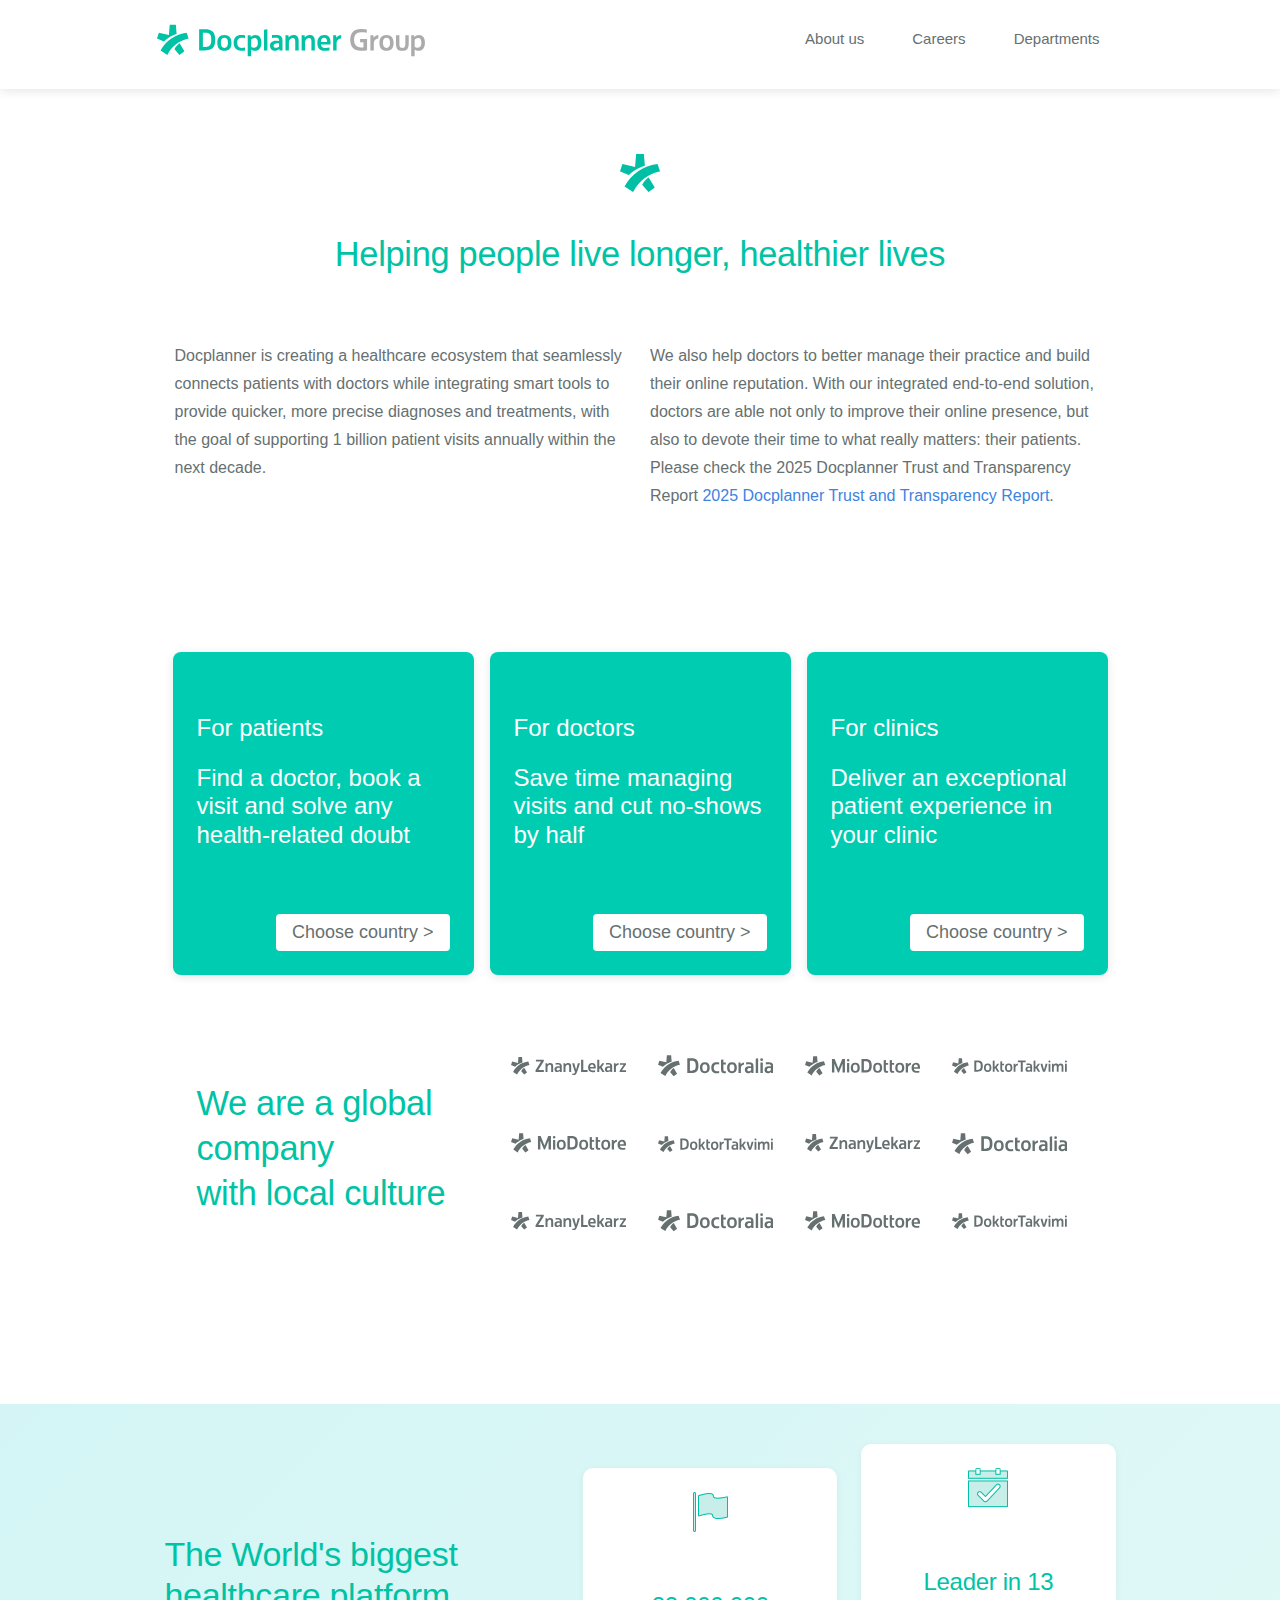
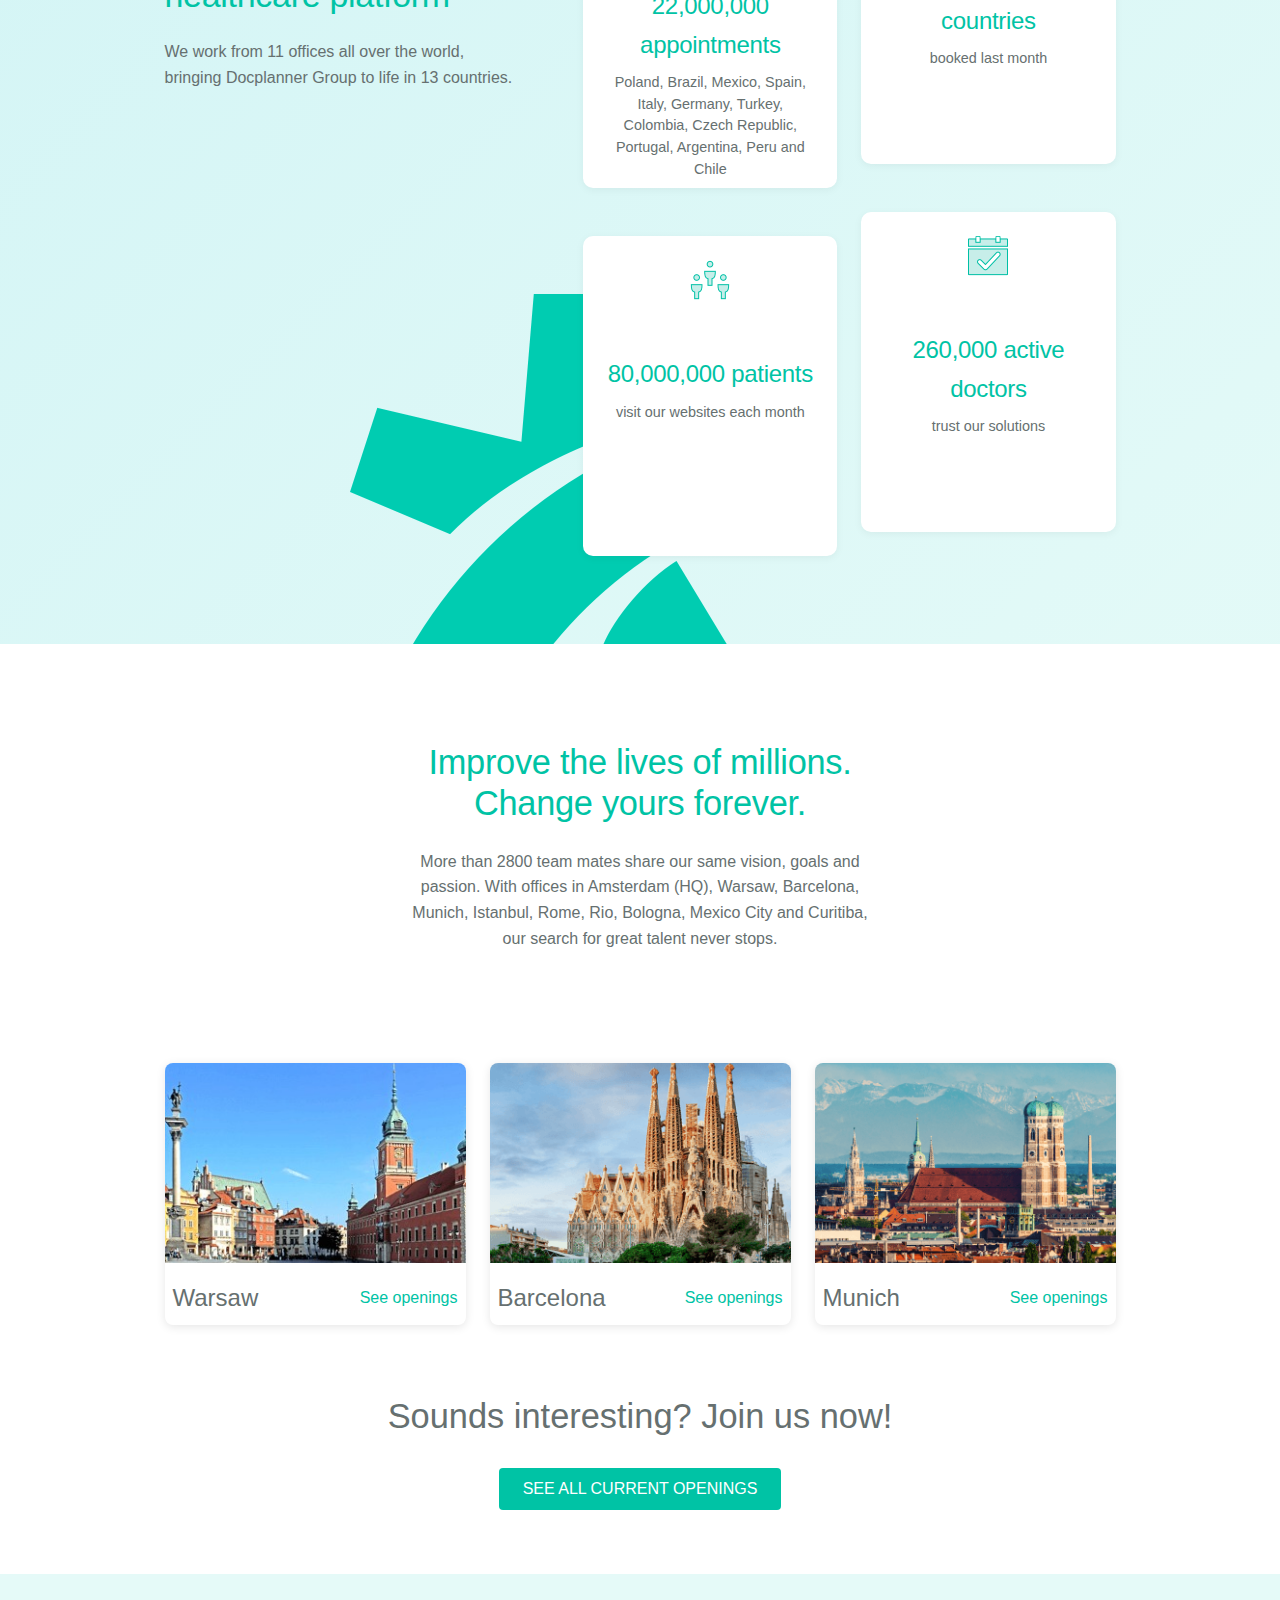
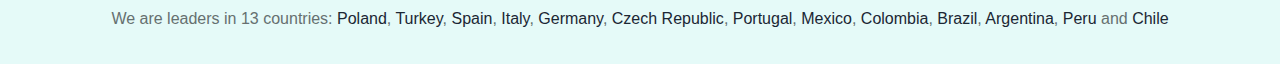
<file: index.html>
<!DOCTYPE html>
<html lang="en">

<head>
  <meta charset="UTF-8" />
  <meta name="viewport" content="width=device-width, initial-scale=1.0" />
  <title>Docplanner Group</title>
  <link rel="stylesheet" href="./styles.css" />
  <link rel="stylesheet" href="https://cdnjs.cloudflare.com/ajax/libs/font-awesome/6.6.0/css/all.min.css"
    integrity="sha512-Kc323vGBEqzTmouAECnVceyQqyqdsSiqLQISBL29aUW4U/M7pSPA/gEUZQqv1cwx4OnYxTxve5UMg5GT6L4JJg=="
    crossorigin="anonymous" referrerpolicy="no-referrer" />
</head>

<body>
  <nav class="main-nav">
    <div class="nav-container">
      <div class="logo">
        <img src="./Assets/logo.svg" alt="Docplanner Group Logo" class="doc-logo" />
      </div>
      <ul class="nav-links">
        <li><a href="./index.html">About us</a></li>
        <li><a href="./careers.html">Careers</a></li>
        <li><a href="./departments.html">Departments</a></li>
      </ul>
    </div>
  </nav>
  <main>
    <section class="hero-section">
      <div>
        <div class="logo-container">
          <img src="./Assets/sygnet.png" alt="Docplanner Group Logo" />
        </div>
        <h1>Helping people live longer, healthier lives</h1>
      </div>
      <div class="hero-text">
        <p>
          Docplanner is creating a healthcare ecosystem that seamlessly
          connects patients with doctors while integrating smart tools to
          provide quicker, more precise diagnoses and treatments, with the
          goal of supporting 1 billion patient visits annually within the
          next decade.
        </p>
        <p>
          We also help doctors to better manage their practice and build
          their online reputation. With our integrated end-to-end solution,
          doctors are able not only to improve their online presence, but
          also to devote their time to what really matters: their patients.
          Please check the 2025 Docplanner Trust and Transparency Report
          <a href="https://www.trust.docplanner.com/">2025 Docplanner Trust and Transparency Report</a>.
        </p>
      </div>
    </section>
    <section class="services-section">
      <div class="cards-container">
        <!-- card 1 -->
        <div class="card-1">
          <i class="fa-solid fa-users"></i>
          <span>For patients</span>
          <p>
            Find a doctor, book a visit and solve any health-related doubt
          </p>
          <div class="button-container">
            <button>Choose country ></button>
          </div>
        </div>
        <!-- card 2 -->
        <div class="card-2">
          <i class="fa-solid fa-user-doctor"></i>
          <span>For doctors</span>
          <p>
            Save time managing visits and cut no-shows by half
          </p>
          <div class="button-container">
            <button>Choose country ></button>
          </div>
        </div>
        <!-- card 3 -->
        <div class="card-3">
          <i class="fa-solid fa-hospital"></i>
          <span>For clinics</span>
          <p>
            Deliver an exceptional patient experience in your clinic
          </p>
          <div class="button-container">
            <button>Choose country ></button>
          </div>
        </div>
        <div class="services-brands">
          <h1>We are a global<br>company <br>with local culture</h1>
          <ul class="brands__logos">
            <li>
              <a href="https://www.znanylekarz.pl" target="_blank">
                <svg xmlns="http://www.w3.org/2000/svg" width="200" height="32" viewBox="0 0 200 32">
                  <path
                    d="M189.018 10.678h10.762v2.132L192.736 23H200v2.89h-11.387v-2.103l7.02-10.22h-6.615v-2.89zm-10.347 0h3.012l.244 2.448h.032c.767-1.12 2.638-2.557 4.817-2.677v3.197c-3.174.62-4.63 2.725-4.63 4.634v7.61h-3.47V10.68h-.004zM165 10.38c1.51-.123 3.145-.16 4.725-.16 3.72 0 5.94 1.44 5.94 5.504v10.163h-3.12l-.156-1.52h-.042c-1.07 1.152-2.625 1.826-4.615 1.826-2.635 0-4.73-1.708-4.73-5.09 0-3.148 2.624-6.078 9.19-4.684v-.917c0-1.814-1.062-2.32-3.156-2.32-1.286 0-2.376.087-4.035.23L165 10.38zm7.193 8.445c-2.782-.71-5.564.16-5.564 2.31 0 1.43.94 2.267 2.353 2.203 1.113-.05 2.338-.54 3.207-1.31v-3.2l.003-.003zm-18.93 1.572v5.49h-3.47V4.992l3.47-.402V16.73c1.92-1.63 3.745-3.763 5.035-6.052h3.683c-1.288 2.508-2.83 4.672-4.718 6.522l5.13 8.69h-3.9l-3.81-6.46c-.473.376-.976.69-1.416.97h-.002zm-19.452-2.07v-.063c0-4.68 2.275-8.047 6.984-8.047 4.367 0 6.394 2.524 6.394 7.83 0 .56-.04 1.332-.1 1.902h-9.64c.247 2.142 1.497 3.422 4.06 3.422 1.622 0 3.146-.15 4.56-.335v2.906c-1.59.25-2.935.398-4.65.398-4.99 0-7.61-2.495-7.61-8.016l.003.003zm3.585-.96h6.27c0-2.38-.624-4.26-2.963-4.26-2.43 0-3.24 2.006-3.303 4.26h-.005zM121.7 4.59h3.793v17.853h7.46v3.444H121.7V4.59zm-15.44 6.088h3.67c.596 2.884 2.164 8.5 3.01 11.322h.063c.815-2.854 2.384-8.47 3.01-11.323h3.64c-1.13 4.324-3.877 12.7-4.955 15.21s-2.63 6.76-8.344 5.994v-2.73c2.646.15 4.05-.843 4.92-2.81-1.344-3.18-3.916-11.34-5.014-15.667v.005zm-15.137 0h3.02s.14 1.51.202 2.052h.04c.837-1.31 2.594-2.51 4.718-2.51 3.588 0 5.37 1.91 5.37 5.786v9.883h-3.47v-9.165c0-2.473-.953-3.442-2.824-3.31-1.7.12-3.59 2.056-3.59 4.478v8h-3.47V10.678h.003zm-13.67-.296c1.508-.124 3.143-.162 4.722-.162 3.72 0 5.94 1.438 5.94 5.502v10.165h-3.12l-.155-1.52h-.04c-1.07 1.152-2.625 1.826-4.615 1.826-2.636 0-4.73-1.708-4.73-5.09 0-3.148 2.623-6.078 9.19-4.684v-.917c0-1.814-1.063-2.32-3.157-2.32-1.286 0-2.376.087-4.035.23v-3.03zm7.192 8.444c-2.782-.71-5.565.16-5.565 2.31 0 1.426.947 2.264 2.36 2.2 1.11-.05 2.336-.543 3.205-1.312v-3.2.002zM59.86 10.678h3.02s.14 1.51.203 2.052h.04c.838-1.31 2.594-2.51 4.718-2.51 3.59 0 5.37 1.91 5.37 5.786v9.883h-3.47v-9.165c0-2.473-.95-3.442-2.82-3.31-1.694.12-3.585 2.056-3.585 4.478v8h-3.47V10.678h-.005zM43.156 4.592h13.682v2.875L47.39 22.44h9.606v3.444h-14.4v-2.94l9.47-14.913h-8.91V4.59v.004zm-25.44 20.025c.77-1.886 2.934-4.523 5.14-5.885l4.887 8.084-5.005 3.632-5.02-5.835-.002.004zM10.5 30.443l-6.89-4.43C8.828 16.263 18.574 9.32 30.03 8.027l1.918 5.91c-9.44 1.86-17.32 8.092-21.446 16.505H10.5zm1.503-20.065l.87-10.35h6.19l.786 9.36c-3.556 1.218-5.64 2.19-8.037 3.662a25.43 25.43 0 0 0-4.81 3.804L0 13.894l1.91-5.892 10.093 2.376z">
                  </path>
                </svg>
              </a>
            </li>
            <li>
              <a href="https://www.doctoralia.es" target="_blank">
                <svg xmlns="http://www.w3.org/2000/svg" width="167" height="32" viewBox="0 0 167 32">
                  <path
                    d="M156.37 10.663c1.5-.125 3.13-.162 4.702-.162 3.705 0 5.914 1.434 5.914 5.48v10.125h-3.106l-.153-1.516h-.04c-1.066 1.145-2.614 1.815-4.597 1.815-2.625 0-4.712-1.7-4.712-5.07 0-3.133 2.614-6.05 9.154-4.662v-.913c0-1.806-1.06-2.31-3.146-2.31-1.28 0-2.365.086-4.018.228v-3.02l.002.005zm7.162 8.41c-2.77-.706-5.542.16-5.542 2.3 0 1.42.943 2.258 2.348 2.193 1.107-.05 2.328-.54 3.194-1.307v-3.19.002zm-11.568-8.117v15.15h-3.456v-15.13l3.456-.02zm-1.713-2.138a1.962 1.962 0 0 1-.088-3.923h.09a1.96 1.96 0 0 1 0 3.923zm-5.064-3.923v21.21h-3.457V5.295l3.456-.4zm-17.374 5.768c1.5-.125 3.13-.162 4.703-.162 3.705 0 5.916 1.434 5.916 5.48v10.125h-3.107l-.154-1.516h-.04c-1.067 1.145-2.614 1.815-4.597 1.815-2.625 0-4.71-1.7-4.71-5.07 0-3.133 2.612-6.05 9.15-4.662v-.913c0-1.806-1.06-2.31-3.144-2.31-1.28 0-2.368.086-4.02.228v-3.02.005zm7.163 8.41c-2.77-.706-5.54.16-5.54 2.3 0 1.42.94 2.258 2.35 2.193 1.106-.05 2.325-.54 3.19-1.307v-3.19.002zM116.7 10.955h2.99l.247 2.44h.03c.767-1.118 2.63-2.55 4.8-2.668v3.18c-3.16.62-4.61 2.715-4.61 4.618v7.58H116.7v-15.15zm-16.607 7.65v-.155c0-5.06 2.33-7.95 7.146-7.95 4.782 0 7.112 2.89 7.112 7.95v.157c0 5.062-2.33 7.95-7.113 7.95-4.817.002-7.147-2.887-7.147-7.95zm7.136-5.23c-2.446 0-3.575 1.66-3.575 5.13 0 3.47 1.13 5.1 3.574 5.1 2.446 0 3.544-1.626 3.544-5.1 0-3.472-1.098-5.13-3.545-5.13zM91.354 6.812l3.455-.4v4.546h3.54v2.804h-3.54v6.965c0 2.645.813 2.96 2.18 2.96.46-.01.916-.07 1.36-.187v2.852c-.614.133-1.44.21-1.982.21-3.954 0-5.013-1.93-5.013-5.417V6.81zm-10.54 11.72c.012 3.31 1.446 5.075 4.3 5.075 1.205 0 2.432-.15 3.544-.3v2.8a21.807 21.807 0 0 1-3.983.38c-4.257 0-7.46-2.345-7.472-7.956.013-5.61 3.215-7.954 7.472-7.954 1.554 0 3.068.195 3.98.38v2.798c-1.11-.15-2.337-.3-3.544-.3-2.853 0-4.287 1.766-4.297 5.075zm-20.064.077v-.156c0-5.06 2.33-7.95 7.147-7.95 4.783 0 7.113 2.89 7.113 7.95v.157c0 5.062-2.33 7.95-7.114 7.95-4.815.002-7.145-2.887-7.145-7.95zm7.14-5.23c-2.448 0-3.577 1.66-3.577 5.13 0 3.47 1.13 5.098 3.576 5.098 2.445 0 3.543-1.625 3.543-5.098s-1.098-5.13-3.544-5.13zM42.42 26.105V4.895h5.327c7.423 0 10.878 2.23 10.878 10.605 0 8.376-3.455 10.605-10.878 10.605H42.42zM54.657 15.5c0-4.77-.968-7.176-6.083-7.176h-2.37v14.35h2.37c5.115.002 6.083-2.406 6.083-7.174zm-37.012 9.34c.765-1.88 2.92-4.506 5.118-5.86l4.866 8.048-4.987 3.623-5-5.81h.002zm-7.188 5.8l-6.86-4.41c5.194-9.71 14.9-16.624 26.307-17.913l1.91 5.887c-9.402 1.853-17.25 8.06-21.357 16.437zm1.497-19.98L12.82.35h6.164l.783 9.322c-3.536 1.213-5.616 2.18-7.998 3.646a25.34 25.34 0 0 0-4.79 3.79L0 14.16l1.902-5.87 10.052 2.37z">
                  </path>
                </svg>
              </a>
            </li>
            <li>
              <a href="https://www.miodottore.it" target="_blank">
                <svg xmlns="http://www.w3.org/2000/svg" width="182" height="32" viewBox="0 0 182 32">
                  <path
                    d="M168.354 18.587v-.062c0-4.675 2.275-8.04 6.98-8.04 4.364 0 6.39 2.523 6.39 7.82 0 .562-.04 1.337-.1 1.907h-9.632c.248 2.14 1.496 3.42 4.057 3.42 1.62 0 3.14-.152 4.55-.336V26.2c-1.586.248-2.93.396-4.645.396-4.988 0-7.605-2.493-7.605-8.01h.004zm3.584-.96h6.265c0-2.377-.623-4.255-2.96-4.255-2.43 0-3.24 2.003-3.305 4.255zm-12.702-6.687h3.003l.24 2.446h.03c.77-1.12 2.638-2.555 4.816-2.675v3.192c-3.17.62-4.627 2.723-4.627 4.63v7.606h-3.47V10.94h.006zm-16.66 7.678v-.156c0-5.08 2.337-7.98 7.168-7.98 4.8 0 7.136 2.9 7.136 7.98v.156c0 5.08-2.337 7.978-7.136 7.978-4.83 0-7.168-2.898-7.168-7.978zm7.16-5.246c-2.455 0-3.588 1.666-3.588 5.145 0 3.48 1.133 5.115 3.588 5.115 2.453 0 3.556-1.63 3.556-5.115 0-3.485-1.103-5.145-3.556-5.145zm-15.9-6.59l3.467-.402v4.56h3.553v2.813h-3.553v6.99c0 2.65.816 2.967 2.188 2.967.462-.01.92-.073 1.366-.19v2.86c-.616.134-1.447.213-1.99.213-3.967 0-5.03-1.937-5.03-5.435V6.782zm-9.5 0l3.467-.402v4.56h3.553v2.813h-3.553v6.99c0 2.65.816 2.967 2.188 2.967.462-.01.92-.073 1.366-.19v2.86c-.616.134-1.447.213-1.99.213-3.967 0-5.03-1.937-5.03-5.435V6.782zm-16.72 11.836v-.156c0-5.08 2.337-7.98 7.168-7.98 4.8 0 7.136 2.9 7.136 7.98v.156c0 5.08-2.337 7.978-7.136 7.978-4.83 0-7.168-2.898-7.168-7.978zm7.16-5.246c-2.456 0-3.59 1.666-3.59 5.145 0 3.48 1.134 5.115 3.59 5.115s3.557-1.63 3.557-5.115c0-3.485-1.1-5.145-3.557-5.145zM89.225 26.14V4.86h5.343c7.442 0 10.91 2.236 10.91 10.64s-3.468 10.64-10.915 10.64H89.22h.005zM101.5 15.5c0-4.784-.97-7.2-6.104-7.2h-2.38v14.4h2.38c5.133 0 6.104-2.416 6.104-7.2zm-29.226 3.118v-.156c0-5.08 2.337-7.98 7.167-7.98 4.8 0 7.137 2.9 7.137 7.98v.156c0 5.08-2.337 7.978-7.137 7.978-4.83 0-7.167-2.898-7.167-7.978zm7.16-5.246c-2.455 0-3.588 1.666-3.588 5.145 0 3.48 1.133 5.115 3.588 5.115s3.557-1.63 3.557-5.115c0-3.485-1.1-5.145-3.557-5.145zm-9.554-2.432v15.2h-3.467V10.962l3.467-.022zm-1.718-2.144a1.968 1.968 0 1 1 0-3.936 1.968 1.968 0 0 1 0 3.936zm-8.88-3.91V4.86h3.796v21.28h-3.795V12.19l-.005.02-5.624 13.93h-1.672L46.36 12.21l-.005-.02v13.95H42.56V4.86h3.795v.026l.005-.026h.48l5.98 14.793L58.8 4.86h.48l.004.026zM17.704 24.87c.768-1.885 2.93-4.52 5.135-5.88l4.88 8.077-5 3.633-5.02-5.83h.004zm-7.212 5.82L3.61 26.264c5.212-9.74 14.95-16.678 26.395-17.97L31.92 14.2c-9.434 1.856-17.307 8.084-21.43 16.49h.002zm1.504-20.048L12.864.3h6.183l.785 9.354c-3.548 1.215-5.634 2.188-8.024 3.657a25.373 25.373 0 0 0-4.806 3.807L0 14.155l1.91-5.89 10.084 2.376h.002z">
                  </path>
                </svg>
              </a>
            </li>
            <li>
              <a href="https://www.doktortakvimi.com" target="_blank">
                <svg xmlns="http://www.w3.org/2000/svg" width="220" height="32" viewBox="0 0 220 32">
                  <path
                    d="M219.238 10.94v15.2h-3.467V10.962l3.468-.022zm-1.718-2.144a1.97 1.97 0 0 1 0-3.936 1.968 1.968 0 0 1 0 3.936zm-14.49 4.16c1.008-1.355 2.735-2.473 4.83-2.473 3.456 0 4.907 1.97 4.907 5.78v9.876H209.3v-9.16c0-2.473-.718-3.42-2.517-3.31-1.75.11-3.203 1.874-3.203 4.475v7.994h-3.467v-9.16c0-2.473-.71-3.444-2.518-3.31-1.75.132-3.203 2.055-3.203 4.475v7.994h-3.468v-15.2h3.02s.14 1.51.2 2.05h.04c.837-1.31 2.313-2.507 4.487-2.507 2.255 0 3.656.836 4.36 2.473zm-15.107-2.016v15.2h-3.467V10.962l3.467-.022zm-1.718-2.144a1.97 1.97 0 1 1 0-3.938 1.97 1.97 0 0 1 0 3.938zm-17.14 2.144h3.667c.597 2.883 2.164 8.492 3.01 11.313h.063c.815-2.853 2.383-8.462 3.01-11.313h3.636c-1.13 4.324-3.46 11.99-4.725 15.2h-4.03c-1.263-3.183-3.532-10.875-4.63-15.2zm-9.788 9.715v5.484h-3.467V5.26l3.467-.4V16.99c1.918-1.63 3.742-3.762 5.033-6.05h3.68c-1.29 2.507-2.83 4.67-4.72 6.52l5.128 8.68h-3.9l-3.807-6.455c-.47.376-.974.69-1.413.97zm-16.975-10.01c1.507-.124 3.14-.16 4.72-.16 3.717 0 5.936 1.437 5.936 5.497V26.14h-3.118l-.155-1.52h-.04c-1.07 1.15-2.624 1.824-4.612 1.824-2.635 0-4.727-1.707-4.727-5.088 0-3.144 2.62-6.07 9.184-4.68v-.914c0-1.812-1.063-2.318-3.156-2.318-1.285 0-2.374.088-4.032.23v-3.03zm7.186 8.438c-2.78-.707-5.56.162-5.56 2.31 0 1.427.945 2.263 2.355 2.2 1.112-.05 2.335-.542 3.204-1.31v-3.2zM125.778 4.86h14.907V8.3h-5.558v17.84h-3.79V8.3h-5.557V4.86zm-8.08 6.08h3.003l.248 2.446h.03c.768-1.12 2.638-2.555 4.815-2.675v3.192c-3.172.62-4.628 2.723-4.628 4.63v7.606h-3.467V10.94zm-16.662 7.678v-.156c0-5.08 2.337-7.98 7.168-7.98 4.8 0 7.138 2.9 7.138 7.98v.156c0 5.08-2.338 7.978-7.138 7.978-4.83 0-7.168-2.898-7.168-7.978zm7.16-5.246c-2.455 0-3.59 1.666-3.59 5.145 0 3.48 1.135 5.115 3.59 5.115 2.454 0 3.557-1.63 3.557-5.115 0-3.485-1.103-5.145-3.558-5.145zm-15.928-6.59l3.468-.402v4.56h3.552v2.813h-3.552v6.99c0 2.65.814 2.967 2.187 2.967.46-.008.92-.07 1.365-.187v2.86c-.655.132-1.32.204-1.99.212-3.967 0-5.03-1.938-5.03-5.436V6.78zM81.295 20.655v5.484h-3.468V5.26l3.468-.4V16.99c1.918-1.63 3.742-3.762 5.032-6.05h3.68c-1.29 2.507-2.83 4.67-4.718 6.52l5.125 8.68h-3.9l-3.806-6.455c-.473.376-.976.69-1.416.97zm-20.34-2.037v-.156c0-5.08 2.336-7.98 7.167-7.98 4.8 0 7.137 2.9 7.137 7.98v.156c0 5.08-2.34 7.978-7.14 7.978-4.83 0-7.167-2.897-7.167-7.978h.002zm7.16-5.246c-2.456 0-3.59 1.666-3.59 5.145 0 3.48 1.134 5.115 3.59 5.115 2.454 0 3.556-1.63 3.556-5.115 0-3.485-1.1-5.145-3.555-5.145zM42.56 26.14V4.86h5.345c7.45 0 10.915 2.236 10.915 10.64s-3.466 10.64-10.915 10.64H42.56zM54.84 15.5c0-4.784-.972-7.2-6.105-7.2h-2.38v14.4h2.38c5.133 0 6.104-2.416 6.105-7.2zm-37.137 9.37c.768-1.885 2.93-4.52 5.135-5.88l4.882 8.077-5 3.633-5.017-5.83zm-7.212 5.82l-6.88-4.427c5.21-9.74 14.95-16.678 26.394-17.97L31.92 14.2c-9.434 1.857-17.307 8.084-21.43 16.49zm1.505-20.048L12.865.3h6.182l.785 9.354c-3.548 1.215-5.634 2.188-8.024 3.657a25.433 25.433 0 0 0-4.806 3.803L0 14.155l1.91-5.89 10.085 2.377z">
                  </path>
                </svg>
              </a>
            </li>
            <li>
              <a href="https://www.miodottore.it" target="_blank">
                <svg xmlns="http://www.w3.org/2000/svg" width="182" height="32" viewBox="0 0 182 32">
                  <path
                    d="M168.354 18.587v-.062c0-4.675 2.275-8.04 6.98-8.04 4.364 0 6.39 2.523 6.39 7.82 0 .562-.04 1.337-.1 1.907h-9.632c.248 2.14 1.496 3.42 4.057 3.42 1.62 0 3.14-.152 4.55-.336V26.2c-1.586.248-2.93.396-4.645.396-4.988 0-7.605-2.493-7.605-8.01h.004zm3.584-.96h6.265c0-2.377-.623-4.255-2.96-4.255-2.43 0-3.24 2.003-3.305 4.255zm-12.702-6.687h3.003l.24 2.446h.03c.77-1.12 2.638-2.555 4.816-2.675v3.192c-3.17.62-4.627 2.723-4.627 4.63v7.606h-3.47V10.94h.006zm-16.66 7.678v-.156c0-5.08 2.337-7.98 7.168-7.98 4.8 0 7.136 2.9 7.136 7.98v.156c0 5.08-2.337 7.978-7.136 7.978-4.83 0-7.168-2.898-7.168-7.978zm7.16-5.246c-2.455 0-3.588 1.666-3.588 5.145 0 3.48 1.133 5.115 3.588 5.115 2.453 0 3.556-1.63 3.556-5.115 0-3.485-1.103-5.145-3.556-5.145zm-15.9-6.59l3.467-.402v4.56h3.553v2.813h-3.553v6.99c0 2.65.816 2.967 2.188 2.967.462-.01.92-.073 1.366-.19v2.86c-.616.134-1.447.213-1.99.213-3.967 0-5.03-1.937-5.03-5.435V6.782zm-9.5 0l3.467-.402v4.56h3.553v2.813h-3.553v6.99c0 2.65.816 2.967 2.188 2.967.462-.01.92-.073 1.366-.19v2.86c-.616.134-1.447.213-1.99.213-3.967 0-5.03-1.937-5.03-5.435V6.782zm-16.72 11.836v-.156c0-5.08 2.337-7.98 7.168-7.98 4.8 0 7.136 2.9 7.136 7.98v.156c0 5.08-2.337 7.978-7.136 7.978-4.83 0-7.168-2.898-7.168-7.978zm7.16-5.246c-2.456 0-3.59 1.666-3.59 5.145 0 3.48 1.134 5.115 3.59 5.115s3.557-1.63 3.557-5.115c0-3.485-1.1-5.145-3.557-5.145zM89.225 26.14V4.86h5.343c7.442 0 10.91 2.236 10.91 10.64s-3.468 10.64-10.915 10.64H89.22h.005zM101.5 15.5c0-4.784-.97-7.2-6.104-7.2h-2.38v14.4h2.38c5.133 0 6.104-2.416 6.104-7.2zm-29.226 3.118v-.156c0-5.08 2.337-7.98 7.167-7.98 4.8 0 7.137 2.9 7.137 7.98v.156c0 5.08-2.337 7.978-7.137 7.978-4.83 0-7.167-2.898-7.167-7.978zm7.16-5.246c-2.455 0-3.588 1.666-3.588 5.145 0 3.48 1.133 5.115 3.588 5.115s3.557-1.63 3.557-5.115c0-3.485-1.1-5.145-3.557-5.145zm-9.554-2.432v15.2h-3.467V10.962l3.467-.022zm-1.718-2.144a1.968 1.968 0 1 1 0-3.936 1.968 1.968 0 0 1 0 3.936zm-8.88-3.91V4.86h3.796v21.28h-3.795V12.19l-.005.02-5.624 13.93h-1.672L46.36 12.21l-.005-.02v13.95H42.56V4.86h3.795v.026l.005-.026h.48l5.98 14.793L58.8 4.86h.48l.004.026zM17.704 24.87c.768-1.885 2.93-4.52 5.135-5.88l4.88 8.077-5 3.633-5.02-5.83h.004zm-7.212 5.82L3.61 26.264c5.212-9.74 14.95-16.678 26.395-17.97L31.92 14.2c-9.434 1.856-17.307 8.084-21.43 16.49h.002zm1.504-20.048L12.864.3h6.183l.785 9.354c-3.548 1.215-5.634 2.188-8.024 3.657a25.373 25.373 0 0 0-4.806 3.807L0 14.155l1.91-5.89 10.084 2.376h.002z">
                  </path>
                </svg>
              </a>
            </li>
            <li>
              <a href="https://www.doktortakvimi.com" target="_blank">
                <svg xmlns="http://www.w3.org/2000/svg" width="220" height="32" viewBox="0 0 220 32">
                  <path
                    d="M219.238 10.94v15.2h-3.467V10.962l3.468-.022zm-1.718-2.144a1.97 1.97 0 0 1 0-3.936 1.968 1.968 0 0 1 0 3.936zm-14.49 4.16c1.008-1.355 2.735-2.473 4.83-2.473 3.456 0 4.907 1.97 4.907 5.78v9.876H209.3v-9.16c0-2.473-.718-3.42-2.517-3.31-1.75.11-3.203 1.874-3.203 4.475v7.994h-3.467v-9.16c0-2.473-.71-3.444-2.518-3.31-1.75.132-3.203 2.055-3.203 4.475v7.994h-3.468v-15.2h3.02s.14 1.51.2 2.05h.04c.837-1.31 2.313-2.507 4.487-2.507 2.255 0 3.656.836 4.36 2.473zm-15.107-2.016v15.2h-3.467V10.962l3.467-.022zm-1.718-2.144a1.97 1.97 0 1 1 0-3.938 1.97 1.97 0 0 1 0 3.938zm-17.14 2.144h3.667c.597 2.883 2.164 8.492 3.01 11.313h.063c.815-2.853 2.383-8.462 3.01-11.313h3.636c-1.13 4.324-3.46 11.99-4.725 15.2h-4.03c-1.263-3.183-3.532-10.875-4.63-15.2zm-9.788 9.715v5.484h-3.467V5.26l3.467-.4V16.99c1.918-1.63 3.742-3.762 5.033-6.05h3.68c-1.29 2.507-2.83 4.67-4.72 6.52l5.128 8.68h-3.9l-3.807-6.455c-.47.376-.974.69-1.413.97zm-16.975-10.01c1.507-.124 3.14-.16 4.72-.16 3.717 0 5.936 1.437 5.936 5.497V26.14h-3.118l-.155-1.52h-.04c-1.07 1.15-2.624 1.824-4.612 1.824-2.635 0-4.727-1.707-4.727-5.088 0-3.144 2.62-6.07 9.184-4.68v-.914c0-1.812-1.063-2.318-3.156-2.318-1.285 0-2.374.088-4.032.23v-3.03zm7.186 8.438c-2.78-.707-5.56.162-5.56 2.31 0 1.427.945 2.263 2.355 2.2 1.112-.05 2.335-.542 3.204-1.31v-3.2zM125.778 4.86h14.907V8.3h-5.558v17.84h-3.79V8.3h-5.557V4.86zm-8.08 6.08h3.003l.248 2.446h.03c.768-1.12 2.638-2.555 4.815-2.675v3.192c-3.172.62-4.628 2.723-4.628 4.63v7.606h-3.467V10.94zm-16.662 7.678v-.156c0-5.08 2.337-7.98 7.168-7.98 4.8 0 7.138 2.9 7.138 7.98v.156c0 5.08-2.338 7.978-7.138 7.978-4.83 0-7.168-2.898-7.168-7.978zm7.16-5.246c-2.455 0-3.59 1.666-3.59 5.145 0 3.48 1.135 5.115 3.59 5.115 2.454 0 3.557-1.63 3.557-5.115 0-3.485-1.103-5.145-3.558-5.145zm-15.928-6.59l3.468-.402v4.56h3.552v2.813h-3.552v6.99c0 2.65.814 2.967 2.187 2.967.46-.008.92-.07 1.365-.187v2.86c-.655.132-1.32.204-1.99.212-3.967 0-5.03-1.938-5.03-5.436V6.78zM81.295 20.655v5.484h-3.468V5.26l3.468-.4V16.99c1.918-1.63 3.742-3.762 5.032-6.05h3.68c-1.29 2.507-2.83 4.67-4.718 6.52l5.125 8.68h-3.9l-3.806-6.455c-.473.376-.976.69-1.416.97zm-20.34-2.037v-.156c0-5.08 2.336-7.98 7.167-7.98 4.8 0 7.137 2.9 7.137 7.98v.156c0 5.08-2.34 7.978-7.14 7.978-4.83 0-7.167-2.897-7.167-7.978h.002zm7.16-5.246c-2.456 0-3.59 1.666-3.59 5.145 0 3.48 1.134 5.115 3.59 5.115 2.454 0 3.556-1.63 3.556-5.115 0-3.485-1.1-5.145-3.555-5.145zM42.56 26.14V4.86h5.345c7.45 0 10.915 2.236 10.915 10.64s-3.466 10.64-10.915 10.64H42.56zM54.84 15.5c0-4.784-.972-7.2-6.105-7.2h-2.38v14.4h2.38c5.133 0 6.104-2.416 6.105-7.2zm-37.137 9.37c.768-1.885 2.93-4.52 5.135-5.88l4.882 8.077-5 3.633-5.017-5.83zm-7.212 5.82l-6.88-4.427c5.21-9.74 14.95-16.678 26.394-17.97L31.92 14.2c-9.434 1.857-17.307 8.084-21.43 16.49zm1.505-20.048L12.865.3h6.182l.785 9.354c-3.548 1.215-5.634 2.188-8.024 3.657a25.433 25.433 0 0 0-4.806 3.803L0 14.155l1.91-5.89 10.085 2.377z">
                  </path>
                </svg>
              </a>
            </li>
            <li>
              <a href="https://www.znanylekarz.pl" target="_blank">
                <svg xmlns="http://www.w3.org/2000/svg" width="200" height="32" viewBox="0 0 200 32">
                  <path
                    d="M189.018 10.678h10.762v2.132L192.736 23H200v2.89h-11.387v-2.103l7.02-10.22h-6.615v-2.89zm-10.347 0h3.012l.244 2.448h.032c.767-1.12 2.638-2.557 4.817-2.677v3.197c-3.174.62-4.63 2.725-4.63 4.634v7.61h-3.47V10.68h-.004zM165 10.38c1.51-.123 3.145-.16 4.725-.16 3.72 0 5.94 1.44 5.94 5.504v10.163h-3.12l-.156-1.52h-.042c-1.07 1.152-2.625 1.826-4.615 1.826-2.635 0-4.73-1.708-4.73-5.09 0-3.148 2.624-6.078 9.19-4.684v-.917c0-1.814-1.062-2.32-3.156-2.32-1.286 0-2.376.087-4.035.23L165 10.38zm7.193 8.445c-2.782-.71-5.564.16-5.564 2.31 0 1.43.94 2.267 2.353 2.203 1.113-.05 2.338-.54 3.207-1.31v-3.2l.003-.003zm-18.93 1.572v5.49h-3.47V4.992l3.47-.402V16.73c1.92-1.63 3.745-3.763 5.035-6.052h3.683c-1.288 2.508-2.83 4.672-4.718 6.522l5.13 8.69h-3.9l-3.81-6.46c-.473.376-.976.69-1.416.97h-.002zm-19.452-2.07v-.063c0-4.68 2.275-8.047 6.984-8.047 4.367 0 6.394 2.524 6.394 7.83 0 .56-.04 1.332-.1 1.902h-9.64c.247 2.142 1.497 3.422 4.06 3.422 1.622 0 3.146-.15 4.56-.335v2.906c-1.59.25-2.935.398-4.65.398-4.99 0-7.61-2.495-7.61-8.016l.003.003zm3.585-.96h6.27c0-2.38-.624-4.26-2.963-4.26-2.43 0-3.24 2.006-3.303 4.26h-.005zM121.7 4.59h3.793v17.853h7.46v3.444H121.7V4.59zm-15.44 6.088h3.67c.596 2.884 2.164 8.5 3.01 11.322h.063c.815-2.854 2.384-8.47 3.01-11.323h3.64c-1.13 4.324-3.877 12.7-4.955 15.21s-2.63 6.76-8.344 5.994v-2.73c2.646.15 4.05-.843 4.92-2.81-1.344-3.18-3.916-11.34-5.014-15.667v.005zm-15.137 0h3.02s.14 1.51.202 2.052h.04c.837-1.31 2.594-2.51 4.718-2.51 3.588 0 5.37 1.91 5.37 5.786v9.883h-3.47v-9.165c0-2.473-.953-3.442-2.824-3.31-1.7.12-3.59 2.056-3.59 4.478v8h-3.47V10.678h.003zm-13.67-.296c1.508-.124 3.143-.162 4.722-.162 3.72 0 5.94 1.438 5.94 5.502v10.165h-3.12l-.155-1.52h-.04c-1.07 1.152-2.625 1.826-4.615 1.826-2.636 0-4.73-1.708-4.73-5.09 0-3.148 2.623-6.078 9.19-4.684v-.917c0-1.814-1.063-2.32-3.157-2.32-1.286 0-2.376.087-4.035.23v-3.03zm7.192 8.444c-2.782-.71-5.565.16-5.565 2.31 0 1.426.947 2.264 2.36 2.2 1.11-.05 2.336-.543 3.205-1.312v-3.2.002zM59.86 10.678h3.02s.14 1.51.203 2.052h.04c.838-1.31 2.594-2.51 4.718-2.51 3.59 0 5.37 1.91 5.37 5.786v9.883h-3.47v-9.165c0-2.473-.95-3.442-2.82-3.31-1.694.12-3.585 2.056-3.585 4.478v8h-3.47V10.678h-.005zM43.156 4.592h13.682v2.875L47.39 22.44h9.606v3.444h-14.4v-2.94l9.47-14.913h-8.91V4.59v.004zm-25.44 20.025c.77-1.886 2.934-4.523 5.14-5.885l4.887 8.084-5.005 3.632-5.02-5.835-.002.004zM10.5 30.443l-6.89-4.43C8.828 16.263 18.574 9.32 30.03 8.027l1.918 5.91c-9.44 1.86-17.32 8.092-21.446 16.505H10.5zm1.503-20.065l.87-10.35h6.19l.786 9.36c-3.556 1.218-5.64 2.19-8.037 3.662a25.43 25.43 0 0 0-4.81 3.804L0 13.894l1.91-5.892 10.093 2.376z">
                  </path>
                </svg>
              </a>
            </li>
            <li>
              <a href="https://www.doctoralia.es" target="_blank">
                <svg xmlns="http://www.w3.org/2000/svg" width="167" height="32" viewBox="0 0 167 32">
                  <path
                    d="M156.37 10.663c1.5-.125 3.13-.162 4.702-.162 3.705 0 5.914 1.434 5.914 5.48v10.125h-3.106l-.153-1.516h-.04c-1.066 1.145-2.614 1.815-4.597 1.815-2.625 0-4.712-1.7-4.712-5.07 0-3.133 2.614-6.05 9.154-4.662v-.913c0-1.806-1.06-2.31-3.146-2.31-1.28 0-2.365.086-4.018.228v-3.02l.002.005zm7.162 8.41c-2.77-.706-5.542.16-5.542 2.3 0 1.42.943 2.258 2.348 2.193 1.107-.05 2.328-.54 3.194-1.307v-3.19.002zm-11.568-8.117v15.15h-3.456v-15.13l3.456-.02zm-1.713-2.138a1.962 1.962 0 0 1-.088-3.923h.09a1.96 1.96 0 0 1 0 3.923zm-5.064-3.923v21.21h-3.457V5.295l3.456-.4zm-17.374 5.768c1.5-.125 3.13-.162 4.703-.162 3.705 0 5.916 1.434 5.916 5.48v10.125h-3.107l-.154-1.516h-.04c-1.067 1.145-2.614 1.815-4.597 1.815-2.625 0-4.71-1.7-4.71-5.07 0-3.133 2.612-6.05 9.15-4.662v-.913c0-1.806-1.06-2.31-3.144-2.31-1.28 0-2.368.086-4.02.228v-3.02.005zm7.163 8.41c-2.77-.706-5.54.16-5.54 2.3 0 1.42.94 2.258 2.35 2.193 1.106-.05 2.325-.54 3.19-1.307v-3.19.002zM116.7 10.955h2.99l.247 2.44h.03c.767-1.118 2.63-2.55 4.8-2.668v3.18c-3.16.62-4.61 2.715-4.61 4.618v7.58H116.7v-15.15zm-16.607 7.65v-.155c0-5.06 2.33-7.95 7.146-7.95 4.782 0 7.112 2.89 7.112 7.95v.157c0 5.062-2.33 7.95-7.113 7.95-4.817.002-7.147-2.887-7.147-7.95zm7.136-5.23c-2.446 0-3.575 1.66-3.575 5.13 0 3.47 1.13 5.1 3.574 5.1 2.446 0 3.544-1.626 3.544-5.1 0-3.472-1.098-5.13-3.545-5.13zM91.354 6.812l3.455-.4v4.546h3.54v2.804h-3.54v6.965c0 2.645.813 2.96 2.18 2.96.46-.01.916-.07 1.36-.187v2.852c-.614.133-1.44.21-1.982.21-3.954 0-5.013-1.93-5.013-5.417V6.81zm-10.54 11.72c.012 3.31 1.446 5.075 4.3 5.075 1.205 0 2.432-.15 3.544-.3v2.8a21.807 21.807 0 0 1-3.983.38c-4.257 0-7.46-2.345-7.472-7.956.013-5.61 3.215-7.954 7.472-7.954 1.554 0 3.068.195 3.98.38v2.798c-1.11-.15-2.337-.3-3.544-.3-2.853 0-4.287 1.766-4.297 5.075zm-20.064.077v-.156c0-5.06 2.33-7.95 7.147-7.95 4.783 0 7.113 2.89 7.113 7.95v.157c0 5.062-2.33 7.95-7.114 7.95-4.815.002-7.145-2.887-7.145-7.95zm7.14-5.23c-2.448 0-3.577 1.66-3.577 5.13 0 3.47 1.13 5.098 3.576 5.098 2.445 0 3.543-1.625 3.543-5.098s-1.098-5.13-3.544-5.13zM42.42 26.105V4.895h5.327c7.423 0 10.878 2.23 10.878 10.605 0 8.376-3.455 10.605-10.878 10.605H42.42zM54.657 15.5c0-4.77-.968-7.176-6.083-7.176h-2.37v14.35h2.37c5.115.002 6.083-2.406 6.083-7.174zm-37.012 9.34c.765-1.88 2.92-4.506 5.118-5.86l4.866 8.048-4.987 3.623-5-5.81h.002zm-7.188 5.8l-6.86-4.41c5.194-9.71 14.9-16.624 26.307-17.913l1.91 5.887c-9.402 1.853-17.25 8.06-21.357 16.437zm1.497-19.98L12.82.35h6.164l.783 9.322c-3.536 1.213-5.616 2.18-7.998 3.646a25.34 25.34 0 0 0-4.79 3.79L0 14.16l1.902-5.87 10.052 2.37z">
                  </path>
                </svg>
              </a>
            </li>
            <li>
              <a href="https://www.znanylekarz.pl" target="_blank">
                <svg xmlns="http://www.w3.org/2000/svg" width="200" height="32" viewBox="0 0 200 32">
                  <path
                    d="M189.018 10.678h10.762v2.132L192.736 23H200v2.89h-11.387v-2.103l7.02-10.22h-6.615v-2.89zm-10.347 0h3.012l.244 2.448h.032c.767-1.12 2.638-2.557 4.817-2.677v3.197c-3.174.62-4.63 2.725-4.63 4.634v7.61h-3.47V10.68h-.004zM165 10.38c1.51-.123 3.145-.16 4.725-.16 3.72 0 5.94 1.44 5.94 5.504v10.163h-3.12l-.156-1.52h-.042c-1.07 1.152-2.625 1.826-4.615 1.826-2.635 0-4.73-1.708-4.73-5.09 0-3.148 2.624-6.078 9.19-4.684v-.917c0-1.814-1.062-2.32-3.156-2.32-1.286 0-2.376.087-4.035.23L165 10.38zm7.193 8.445c-2.782-.71-5.564.16-5.564 2.31 0 1.43.94 2.267 2.353 2.203 1.113-.05 2.338-.54 3.207-1.31v-3.2l.003-.003zm-18.93 1.572v5.49h-3.47V4.992l3.47-.402V16.73c1.92-1.63 3.745-3.763 5.035-6.052h3.683c-1.288 2.508-2.83 4.672-4.718 6.522l5.13 8.69h-3.9l-3.81-6.46c-.473.376-.976.69-1.416.97h-.002zm-19.452-2.07v-.063c0-4.68 2.275-8.047 6.984-8.047 4.367 0 6.394 2.524 6.394 7.83 0 .56-.04 1.332-.1 1.902h-9.64c.247 2.142 1.497 3.422 4.06 3.422 1.622 0 3.146-.15 4.56-.335v2.906c-1.59.25-2.935.398-4.65.398-4.99 0-7.61-2.495-7.61-8.016l.003.003zm3.585-.96h6.27c0-2.38-.624-4.26-2.963-4.26-2.43 0-3.24 2.006-3.303 4.26h-.005zM121.7 4.59h3.793v17.853h7.46v3.444H121.7V4.59zm-15.44 6.088h3.67c.596 2.884 2.164 8.5 3.01 11.322h.063c.815-2.854 2.384-8.47 3.01-11.323h3.64c-1.13 4.324-3.877 12.7-4.955 15.21s-2.63 6.76-8.344 5.994v-2.73c2.646.15 4.05-.843 4.92-2.81-1.344-3.18-3.916-11.34-5.014-15.667v.005zm-15.137 0h3.02s.14 1.51.202 2.052h.04c.837-1.31 2.594-2.51 4.718-2.51 3.588 0 5.37 1.91 5.37 5.786v9.883h-3.47v-9.165c0-2.473-.953-3.442-2.824-3.31-1.7.12-3.59 2.056-3.59 4.478v8h-3.47V10.678h.003zm-13.67-.296c1.508-.124 3.143-.162 4.722-.162 3.72 0 5.94 1.438 5.94 5.502v10.165h-3.12l-.155-1.52h-.04c-1.07 1.152-2.625 1.826-4.615 1.826-2.636 0-4.73-1.708-4.73-5.09 0-3.148 2.623-6.078 9.19-4.684v-.917c0-1.814-1.063-2.32-3.157-2.32-1.286 0-2.376.087-4.035.23v-3.03zm7.192 8.444c-2.782-.71-5.565.16-5.565 2.31 0 1.426.947 2.264 2.36 2.2 1.11-.05 2.336-.543 3.205-1.312v-3.2.002zM59.86 10.678h3.02s.14 1.51.203 2.052h.04c.838-1.31 2.594-2.51 4.718-2.51 3.59 0 5.37 1.91 5.37 5.786v9.883h-3.47v-9.165c0-2.473-.95-3.442-2.82-3.31-1.694.12-3.585 2.056-3.585 4.478v8h-3.47V10.678h-.005zM43.156 4.592h13.682v2.875L47.39 22.44h9.606v3.444h-14.4v-2.94l9.47-14.913h-8.91V4.59v.004zm-25.44 20.025c.77-1.886 2.934-4.523 5.14-5.885l4.887 8.084-5.005 3.632-5.02-5.835-.002.004zM10.5 30.443l-6.89-4.43C8.828 16.263 18.574 9.32 30.03 8.027l1.918 5.91c-9.44 1.86-17.32 8.092-21.446 16.505H10.5zm1.503-20.065l.87-10.35h6.19l.786 9.36c-3.556 1.218-5.64 2.19-8.037 3.662a25.43 25.43 0 0 0-4.81 3.804L0 13.894l1.91-5.892 10.093 2.376z">
                  </path>
                </svg>
              </a>
            </li>
            <li>
              <a href="https://www.doctoralia.es" target="_blank">
                <svg xmlns="http://www.w3.org/2000/svg" width="167" height="32" viewBox="0 0 167 32">
                  <path
                    d="M156.37 10.663c1.5-.125 3.13-.162 4.702-.162 3.705 0 5.914 1.434 5.914 5.48v10.125h-3.106l-.153-1.516h-.04c-1.066 1.145-2.614 1.815-4.597 1.815-2.625 0-4.712-1.7-4.712-5.07 0-3.133 2.614-6.05 9.154-4.662v-.913c0-1.806-1.06-2.31-3.146-2.31-1.28 0-2.365.086-4.018.228v-3.02l.002.005zm7.162 8.41c-2.77-.706-5.542.16-5.542 2.3 0 1.42.943 2.258 2.348 2.193 1.107-.05 2.328-.54 3.194-1.307v-3.19.002zm-11.568-8.117v15.15h-3.456v-15.13l3.456-.02zm-1.713-2.138a1.962 1.962 0 0 1-.088-3.923h.09a1.96 1.96 0 0 1 0 3.923zm-5.064-3.923v21.21h-3.457V5.295l3.456-.4zm-17.374 5.768c1.5-.125 3.13-.162 4.703-.162 3.705 0 5.916 1.434 5.916 5.48v10.125h-3.107l-.154-1.516h-.04c-1.067 1.145-2.614 1.815-4.597 1.815-2.625 0-4.71-1.7-4.71-5.07 0-3.133 2.612-6.05 9.15-4.662v-.913c0-1.806-1.06-2.31-3.144-2.31-1.28 0-2.368.086-4.02.228v-3.02.005zm7.163 8.41c-2.77-.706-5.54.16-5.54 2.3 0 1.42.94 2.258 2.35 2.193 1.106-.05 2.325-.54 3.19-1.307v-3.19.002zM116.7 10.955h2.99l.247 2.44h.03c.767-1.118 2.63-2.55 4.8-2.668v3.18c-3.16.62-4.61 2.715-4.61 4.618v7.58H116.7v-15.15zm-16.607 7.65v-.155c0-5.06 2.33-7.95 7.146-7.95 4.782 0 7.112 2.89 7.112 7.95v.157c0 5.062-2.33 7.95-7.113 7.95-4.817.002-7.147-2.887-7.147-7.95zm7.136-5.23c-2.446 0-3.575 1.66-3.575 5.13 0 3.47 1.13 5.1 3.574 5.1 2.446 0 3.544-1.626 3.544-5.1 0-3.472-1.098-5.13-3.545-5.13zM91.354 6.812l3.455-.4v4.546h3.54v2.804h-3.54v6.965c0 2.645.813 2.96 2.18 2.96.46-.01.916-.07 1.36-.187v2.852c-.614.133-1.44.21-1.982.21-3.954 0-5.013-1.93-5.013-5.417V6.81zm-10.54 11.72c.012 3.31 1.446 5.075 4.3 5.075 1.205 0 2.432-.15 3.544-.3v2.8a21.807 21.807 0 0 1-3.983.38c-4.257 0-7.46-2.345-7.472-7.956.013-5.61 3.215-7.954 7.472-7.954 1.554 0 3.068.195 3.98.38v2.798c-1.11-.15-2.337-.3-3.544-.3-2.853 0-4.287 1.766-4.297 5.075zm-20.064.077v-.156c0-5.06 2.33-7.95 7.147-7.95 4.783 0 7.113 2.89 7.113 7.95v.157c0 5.062-2.33 7.95-7.114 7.95-4.815.002-7.145-2.887-7.145-7.95zm7.14-5.23c-2.448 0-3.577 1.66-3.577 5.13 0 3.47 1.13 5.098 3.576 5.098 2.445 0 3.543-1.625 3.543-5.098s-1.098-5.13-3.544-5.13zM42.42 26.105V4.895h5.327c7.423 0 10.878 2.23 10.878 10.605 0 8.376-3.455 10.605-10.878 10.605H42.42zM54.657 15.5c0-4.77-.968-7.176-6.083-7.176h-2.37v14.35h2.37c5.115.002 6.083-2.406 6.083-7.174zm-37.012 9.34c.765-1.88 2.92-4.506 5.118-5.86l4.866 8.048-4.987 3.623-5-5.81h.002zm-7.188 5.8l-6.86-4.41c5.194-9.71 14.9-16.624 26.307-17.913l1.91 5.887c-9.402 1.853-17.25 8.06-21.357 16.437zm1.497-19.98L12.82.35h6.164l.783 9.322c-3.536 1.213-5.616 2.18-7.998 3.646a25.34 25.34 0 0 0-4.79 3.79L0 14.16l1.902-5.87 10.052 2.37z">
                  </path>
                </svg>
              </a>
            </li>
            <li>
              <a href="https://www.miodottore.it" target="_blank">
                <svg xmlns="http://www.w3.org/2000/svg" width="182" height="32" viewBox="0 0 182 32">
                  <path
                    d="M168.354 18.587v-.062c0-4.675 2.275-8.04 6.98-8.04 4.364 0 6.39 2.523 6.39 7.82 0 .562-.04 1.337-.1 1.907h-9.632c.248 2.14 1.496 3.42 4.057 3.42 1.62 0 3.14-.152 4.55-.336V26.2c-1.586.248-2.93.396-4.645.396-4.988 0-7.605-2.493-7.605-8.01h.004zm3.584-.96h6.265c0-2.377-.623-4.255-2.96-4.255-2.43 0-3.24 2.003-3.305 4.255zm-12.702-6.687h3.003l.24 2.446h.03c.77-1.12 2.638-2.555 4.816-2.675v3.192c-3.17.62-4.627 2.723-4.627 4.63v7.606h-3.47V10.94h.006zm-16.66 7.678v-.156c0-5.08 2.337-7.98 7.168-7.98 4.8 0 7.136 2.9 7.136 7.98v.156c0 5.08-2.337 7.978-7.136 7.978-4.83 0-7.168-2.898-7.168-7.978zm7.16-5.246c-2.455 0-3.588 1.666-3.588 5.145 0 3.48 1.133 5.115 3.588 5.115 2.453 0 3.556-1.63 3.556-5.115 0-3.485-1.103-5.145-3.556-5.145zm-15.9-6.59l3.467-.402v4.56h3.553v2.813h-3.553v6.99c0 2.65.816 2.967 2.188 2.967.462-.01.92-.073 1.366-.19v2.86c-.616.134-1.447.213-1.99.213-3.967 0-5.03-1.937-5.03-5.435V6.782zm-9.5 0l3.467-.402v4.56h3.553v2.813h-3.553v6.99c0 2.65.816 2.967 2.188 2.967.462-.01.92-.073 1.366-.19v2.86c-.616.134-1.447.213-1.99.213-3.967 0-5.03-1.937-5.03-5.435V6.782zm-16.72 11.836v-.156c0-5.08 2.337-7.98 7.168-7.98 4.8 0 7.136 2.9 7.136 7.98v.156c0 5.08-2.337 7.978-7.136 7.978-4.83 0-7.168-2.898-7.168-7.978zm7.16-5.246c-2.456 0-3.59 1.666-3.59 5.145 0 3.48 1.134 5.115 3.59 5.115s3.557-1.63 3.557-5.115c0-3.485-1.1-5.145-3.557-5.145zM89.225 26.14V4.86h5.343c7.442 0 10.91 2.236 10.91 10.64s-3.468 10.64-10.915 10.64H89.22h.005zM101.5 15.5c0-4.784-.97-7.2-6.104-7.2h-2.38v14.4h2.38c5.133 0 6.104-2.416 6.104-7.2zm-29.226 3.118v-.156c0-5.08 2.337-7.98 7.167-7.98 4.8 0 7.137 2.9 7.137 7.98v.156c0 5.08-2.337 7.978-7.137 7.978-4.83 0-7.167-2.898-7.167-7.978zm7.16-5.246c-2.455 0-3.588 1.666-3.588 5.145 0 3.48 1.133 5.115 3.588 5.115s3.557-1.63 3.557-5.115c0-3.485-1.1-5.145-3.557-5.145zm-9.554-2.432v15.2h-3.467V10.962l3.467-.022zm-1.718-2.144a1.968 1.968 0 1 1 0-3.936 1.968 1.968 0 0 1 0 3.936zm-8.88-3.91V4.86h3.796v21.28h-3.795V12.19l-.005.02-5.624 13.93h-1.672L46.36 12.21l-.005-.02v13.95H42.56V4.86h3.795v.026l.005-.026h.48l5.98 14.793L58.8 4.86h.48l.004.026zM17.704 24.87c.768-1.885 2.93-4.52 5.135-5.88l4.88 8.077-5 3.633-5.02-5.83h.004zm-7.212 5.82L3.61 26.264c5.212-9.74 14.95-16.678 26.395-17.97L31.92 14.2c-9.434 1.856-17.307 8.084-21.43 16.49h.002zm1.504-20.048L12.864.3h6.183l.785 9.354c-3.548 1.215-5.634 2.188-8.024 3.657a25.373 25.373 0 0 0-4.806 3.807L0 14.155l1.91-5.89 10.084 2.376h.002z">
                  </path>
                </svg>
              </a>
            </li>
            <li>
              <a href="https://www.doktortakvimi.com" target="_blank">
                <svg xmlns="http://www.w3.org/2000/svg" width="220" height="32" viewBox="0 0 220 32">
                  <path
                    d="M219.238 10.94v15.2h-3.467V10.962l3.468-.022zm-1.718-2.144a1.97 1.97 0 0 1 0-3.936 1.968 1.968 0 0 1 0 3.936zm-14.49 4.16c1.008-1.355 2.735-2.473 4.83-2.473 3.456 0 4.907 1.97 4.907 5.78v9.876H209.3v-9.16c0-2.473-.718-3.42-2.517-3.31-1.75.11-3.203 1.874-3.203 4.475v7.994h-3.467v-9.16c0-2.473-.71-3.444-2.518-3.31-1.75.132-3.203 2.055-3.203 4.475v7.994h-3.468v-15.2h3.02s.14 1.51.2 2.05h.04c.837-1.31 2.313-2.507 4.487-2.507 2.255 0 3.656.836 4.36 2.473zm-15.107-2.016v15.2h-3.467V10.962l3.467-.022zm-1.718-2.144a1.97 1.97 0 1 1 0-3.938 1.97 1.97 0 0 1 0 3.938zm-17.14 2.144h3.667c.597 2.883 2.164 8.492 3.01 11.313h.063c.815-2.853 2.383-8.462 3.01-11.313h3.636c-1.13 4.324-3.46 11.99-4.725 15.2h-4.03c-1.263-3.183-3.532-10.875-4.63-15.2zm-9.788 9.715v5.484h-3.467V5.26l3.467-.4V16.99c1.918-1.63 3.742-3.762 5.033-6.05h3.68c-1.29 2.507-2.83 4.67-4.72 6.52l5.128 8.68h-3.9l-3.807-6.455c-.47.376-.974.69-1.413.97zm-16.975-10.01c1.507-.124 3.14-.16 4.72-.16 3.717 0 5.936 1.437 5.936 5.497V26.14h-3.118l-.155-1.52h-.04c-1.07 1.15-2.624 1.824-4.612 1.824-2.635 0-4.727-1.707-4.727-5.088 0-3.144 2.62-6.07 9.184-4.68v-.914c0-1.812-1.063-2.318-3.156-2.318-1.285 0-2.374.088-4.032.23v-3.03zm7.186 8.438c-2.78-.707-5.56.162-5.56 2.31 0 1.427.945 2.263 2.355 2.2 1.112-.05 2.335-.542 3.204-1.31v-3.2zM125.778 4.86h14.907V8.3h-5.558v17.84h-3.79V8.3h-5.557V4.86zm-8.08 6.08h3.003l.248 2.446h.03c.768-1.12 2.638-2.555 4.815-2.675v3.192c-3.172.62-4.628 2.723-4.628 4.63v7.606h-3.467V10.94zm-16.662 7.678v-.156c0-5.08 2.337-7.98 7.168-7.98 4.8 0 7.138 2.9 7.138 7.98v.156c0 5.08-2.338 7.978-7.138 7.978-4.83 0-7.168-2.898-7.168-7.978zm7.16-5.246c-2.455 0-3.59 1.666-3.59 5.145 0 3.48 1.135 5.115 3.59 5.115 2.454 0 3.557-1.63 3.557-5.115 0-3.485-1.103-5.145-3.558-5.145zm-15.928-6.59l3.468-.402v4.56h3.552v2.813h-3.552v6.99c0 2.65.814 2.967 2.187 2.967.46-.008.92-.07 1.365-.187v2.86c-.655.132-1.32.204-1.99.212-3.967 0-5.03-1.938-5.03-5.436V6.78zM81.295 20.655v5.484h-3.468V5.26l3.468-.4V16.99c1.918-1.63 3.742-3.762 5.032-6.05h3.68c-1.29 2.507-2.83 4.67-4.718 6.52l5.125 8.68h-3.9l-3.806-6.455c-.473.376-.976.69-1.416.97zm-20.34-2.037v-.156c0-5.08 2.336-7.98 7.167-7.98 4.8 0 7.137 2.9 7.137 7.98v.156c0 5.08-2.34 7.978-7.14 7.978-4.83 0-7.167-2.897-7.167-7.978h.002zm7.16-5.246c-2.456 0-3.59 1.666-3.59 5.145 0 3.48 1.134 5.115 3.59 5.115 2.454 0 3.556-1.63 3.556-5.115 0-3.485-1.1-5.145-3.555-5.145zM42.56 26.14V4.86h5.345c7.45 0 10.915 2.236 10.915 10.64s-3.466 10.64-10.915 10.64H42.56zM54.84 15.5c0-4.784-.972-7.2-6.105-7.2h-2.38v14.4h2.38c5.133 0 6.104-2.416 6.105-7.2zm-37.137 9.37c.768-1.885 2.93-4.52 5.135-5.88l4.882 8.077-5 3.633-5.017-5.83zm-7.212 5.82l-6.88-4.427c5.21-9.74 14.95-16.678 26.394-17.97L31.92 14.2c-9.434 1.857-17.307 8.084-21.43 16.49zm1.505-20.048L12.865.3h6.182l.785 9.354c-3.548 1.215-5.634 2.188-8.024 3.657a25.433 25.433 0 0 0-4.806 3.803L0 14.155l1.91-5.89 10.085 2.377z">
                  </path>
                </svg>
              </a>
            </li>


          </ul>
        </div>
    </section>
    <section class="stats-section">
      <div class="stats-img"></div> 
      <div class="stats-container">
        <div class="stats-header">
          <h1>The World's biggest <br>healthcare platform </h1>
          <p>We work from 11 offices all over the world, bringing Docplanner Group to life in 13 countries.</p>
        </div>
        <div class="stats-content">
          <div class="stats-grid">
            <div class="stats-item-1">
              <img src="./Assets/flag.png" alt="">
              <h3>22,000,000 appointments</h3>
              <p>Poland, Brazil, Mexico, Spain, Italy, Germany, Turkey, Colombia, Czech Republic, Portugal, Argentina, Peru and Chile</p>
            </div>
            <div class="stats-item-2">
              <img src="./Assets/visits.png" alt="">
              <h3>Leader in 13 countries</h3>
              <p>booked last month</p>
            </div>
          </div>
          <div class="stats-grid">
            <div class="stats-item-1">
              <img src="./Assets/doctors.png" alt="">
              <h3>80,000,000 patients</h3>
              <p>visit our websites each month</p>
            </div>
            <div class="stats-item-2">
              <img src="./Assets/visits.png" alt="">
              <h3>260,000 active doctors</h3>
              <p>trust our solutions</p>
            </div>
          </div>
        </div>
      </div>
    </section>
    <section class="offices-section">
      <div class="offices-header">
        <h1>Improve the lives of millions. Change yours forever.</h1>
        <p>More than 2800 team mates share our same vision, goals and passion. With offices in Amsterdam (HQ), Warsaw, Barcelona, Munich, Istanbul, Rome, Rio, Bologna, Mexico City and Curitiba, our search for great talent never stops.</p>
      </div>
      <div>
        <div>
          <a href="/careers.html">
            <figure>
              <img src="./images/warsaw.jpg" alt="Warsaw Office">
            </figure>
            <div class="office-info">
              <span>Warsaw</span>
              <span>See openings</span>
            </div>
          </a>
        </div>
        <div>
          <a href="/careers.html">
            <figure>
              <img src="./images/barcelona.png" alt="Barcelona Office">
            </figure>
            <div class="office-info">
              <span>Barcelona</span>
              <span>See openings</span>
            </div>
          </a>
        </div>
        <div>
          <a href="/careers.html">
            <figure>
              <img src="./images/munich.png" alt="Munich Office">
            </figure>
            <div class="office-info">
              <span>Munich</span>
              <span>See openings</span>
            </div>
          </a>
        </div>
      </div>
    </section>
    <section class="final-section">
      <p>Sounds interesting? Join us now!</p>
      <button class="openings-btn">SEE ALL CURRENT OPENINGS</button>
    </section>
    <footer class="footer">
      <p> We are leaders in 13 countries: <a
          href="https://www.znanylekarz.pl/?__hstc=94104962.97812de10c29cafb64be119428891a45.1754222062056.1754222062056.1754226317072.2&amp;__hssc=94104962.2.1754226317072&amp;__hsfp=397633322"
          target="_blank">Poland</a>, <a
          href="https://www.doktortakvimi.com/?__hstc=94104962.97812de10c29cafb64be119428891a45.1754222062056.1754222062056.1754226317072.2&amp;__hssc=94104962.2.1754226317072&amp;__hsfp=397633322"
          target="_blank">Turkey</a>, <a
          href="https://www.doctoralia.es/?__hstc=94104962.97812de10c29cafb64be119428891a45.1754222062056.1754222062056.1754226317072.2&amp;__hssc=94104962.2.1754226317072&amp;__hsfp=397633322"
          target="_blank">Spain</a>, <a
          href="https://www.miodottore.it/?__hstc=94104962.97812de10c29cafb64be119428891a45.1754222062056.1754222062056.1754226317072.2&amp;__hssc=94104962.2.1754226317072&amp;__hsfp=397633322"
          target="_blank">Italy</a>, <a
          href="https://www.jameda.de/?__hstc=94104962.97812de10c29cafb64be119428891a45.1754222062056.1754222062056.1754226317072.2&amp;__hssc=94104962.2.1754226317072&amp;__hsfp=397633322"
          target="_blank">Germany</a>, <a
          href="https://www.znamylekar.cz/?__hstc=94104962.97812de10c29cafb64be119428891a45.1754222062056.1754222062056.1754226317072.2&amp;__hssc=94104962.2.1754226317072&amp;__hsfp=397633322"
          target="_blank">Czech Republic</a>, <a href="https://www.doctoralia.com.pt" target="_blank">Portugal</a>, <a
          href="https://www.doctoralia.com.mx/?__hstc=94104962.97812de10c29cafb64be119428891a45.1754222062056.1754222062056.1754226317072.2&amp;__hssc=94104962.2.1754226317072&amp;__hsfp=397633322"
          target="_blank">Mexico</a>, <a
          href="https://www.doctoralia.co/?__hstc=94104962.97812de10c29cafb64be119428891a45.1754222062056.1754222062056.1754226317072.2&amp;__hssc=94104962.2.1754226317072&amp;__hsfp=397633322"
          target="_blank">Colombia</a>, <a
          href="https://www.doctoralia.com.br/?__hstc=94104962.97812de10c29cafb64be119428891a45.1754222062056.1754222062056.1754226317072.2&amp;__hssc=94104962.2.1754226317072&amp;__hsfp=397633322"
          target="_blank">Brazil</a>, <a
          href="https://www.doctoraliar.com/?__hstc=94104962.97812de10c29cafb64be119428891a45.1754222062056.1754222062056.1754226317072.2&amp;__hssc=94104962.2.1754226317072&amp;__hsfp=397633322"
          target="_blank">Argentina</a>, <a
          href="https://www.doctoralia.pe/?__hstc=94104962.97812de10c29cafb64be119428891a45.1754222062056.1754222062056.1754226317072.2&amp;__hssc=94104962.2.1754226317072&amp;__hsfp=397633322"
          target="_blank">Peru</a> and <a
          href="https://www.doctoralia.cl/?__hstc=94104962.97812de10c29cafb64be119428891a45.1754222062056.1754222062056.1754226317072.2&amp;__hssc=94104962.2.1754226317072&amp;__hsfp=397633322"
          target="_blank">Chile</a></p>
    </footer>
  </main>
</body>

</html>
</file>
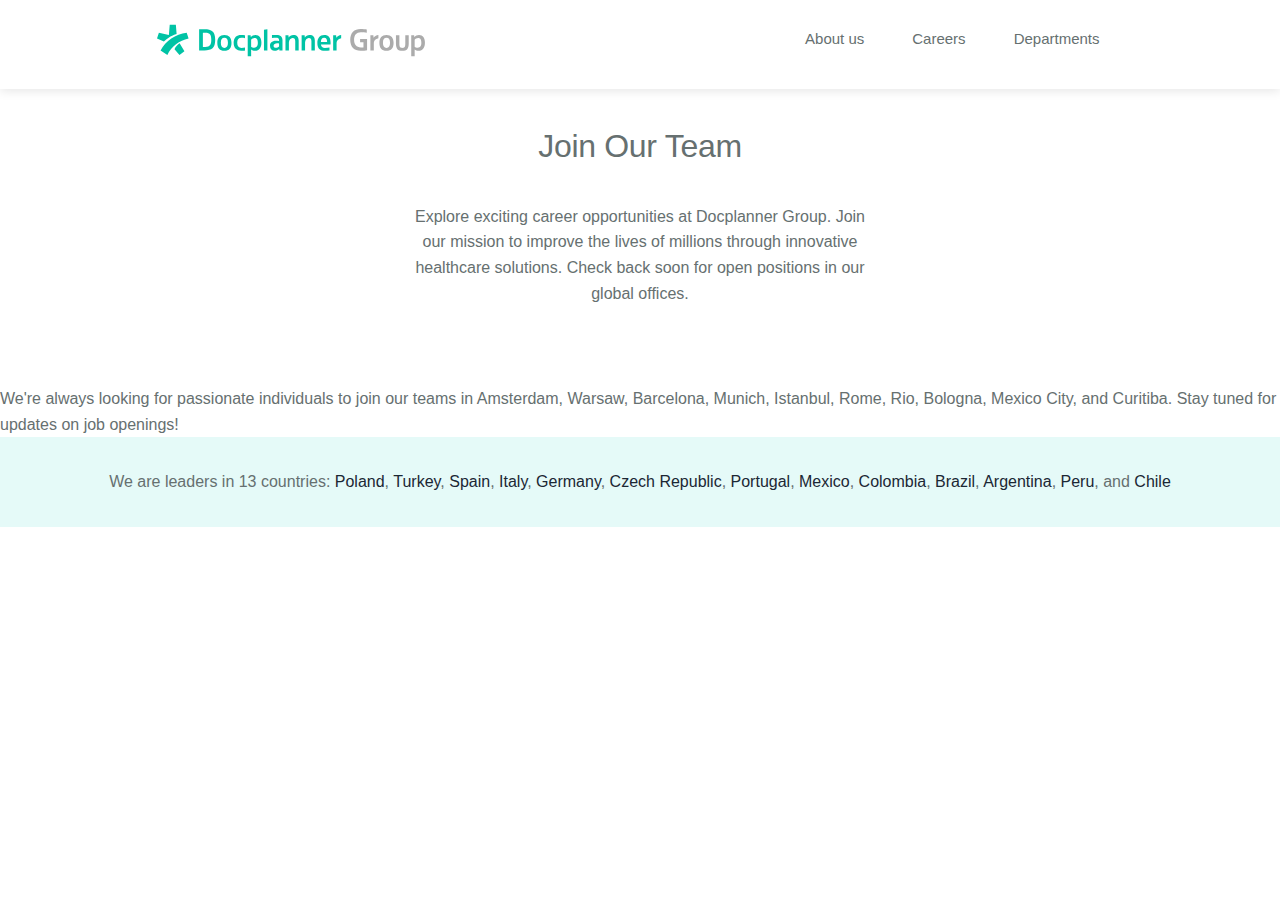
<file: careers.html>
<!DOCTYPE html>
<html lang="en">
<head>
  <meta charset="UTF-8" />
  <meta name="viewport" content="width=device-width, initial-scale=1.0" />
  <title>Docplanner Group - Careers</title>
  <link rel="stylesheet" href="./styles.css" />
  <link rel="stylesheet" href="https://cdnjs.cloudflare.com/ajax/libs/font-awesome/6.6.0/css/all.min.css"
    integrity="sha512-Kc323vGBEqzTmouAECnVceyQqyqdsSiqLQISBL29aUW4U/M7pSPA/gEUZQqv1cwx4OnYxTxve5UMg5GT6L4JJg=="
    crossorigin="anonymous" referrerpolicy="no-referrer" />
</head>
<body>
  <nav class="main-nav">
    <div class="nav-container">
      <div class="logo">
        <img src="./Assets/logo.svg" alt="Docplanner Group Logo" class="doc-logo" />
      </div>
      <ul class="nav-links">
        <li><a href="./index.html">About us</a></li>
        <li><a href="./careers.html">Careers</a></li>
        <li><a href="./departments.html">Departments</a></li>
      </ul>
    </div>
  </nav>
  <main>
    <section class="careers-section">
      <div class="offices-header">
        <h1>Join Our Team</h1>
        <p>Explore exciting career opportunities at Docplanner Group. Join our mission to improve the lives of millions through innovative healthcare solutions. Check back soon for open positions in our global offices.</p>
      </div>
      <div class="careers-content">
        <p>We're always looking for passionate individuals to join our teams in Amsterdam, Warsaw, Barcelona, Munich, Istanbul, Rome, Rio, Bologna, Mexico City, and Curitiba. Stay tuned for updates on job openings!</p>
      </div>
    </section>
    <footer class="footer">
      <p>We are leaders in 13 countries: <a href="https://www.znanylekarz.pl/" target="_blank">Poland</a>, <a href="https://www.doktortakvimi.com/" target="_blank">Turkey</a>, <a href="https://www.doctoralia.es/" target="_blank">Spain</a>, <a href="https://www.miodottore.it/" target="_blank">Italy</a>, <a href="https://www.jameda.de/" target="_blank">Germany</a>, <a href="https://www.znamylekar.cz/" target="_blank">Czech Republic</a>, <a href="https://www.doctoralia.com.pt/" target="_blank">Portugal</a>, <a href="https://www.doctoralia.com.mx/" target="_blank">Mexico</a>, <a href="https://www.doctoralia.co/" target="_blank">Colombia</a>, <a href="https://www.doctoralia.com.br/" target="_blank">Brazil</a>, <a href="https://www.doctoraliar.com/" target="_blank">Argentina</a>, <a href="https://www.doctoralia.pe/" target="_blank">Peru</a>, and <a href="https://www.doctoralia.cl/" target="_blank">Chile</a></p>
    </footer>
  </main>
</body>
</html>
</file>
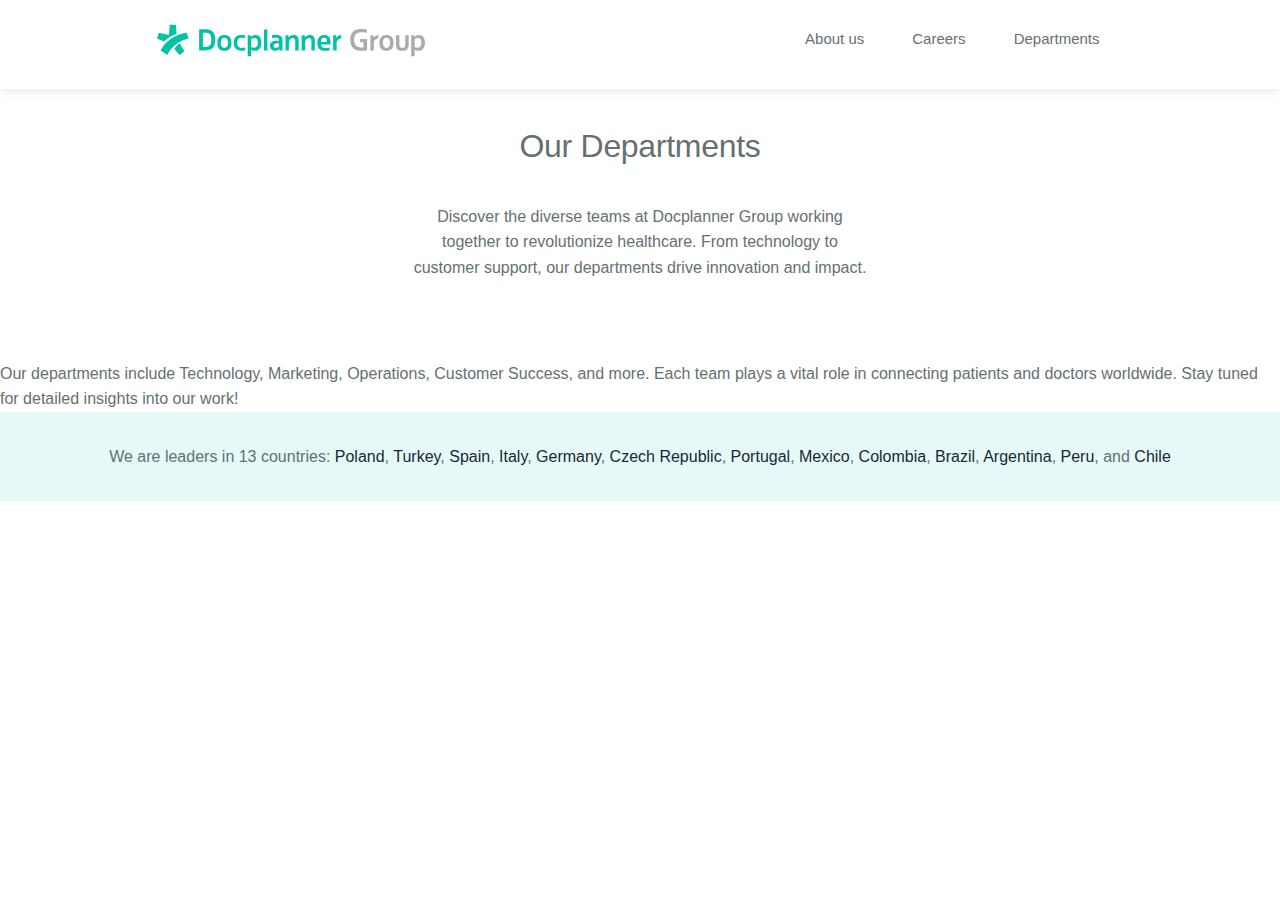
<file: departments.html>
<!DOCTYPE html>
<html lang="en">
<head>
  <meta charset="UTF-8" />
  <meta name="viewport" content="width=device-width, initial-scale=1.0" />
  <title>Docplanner Group - Departments</title>
  <link rel="stylesheet" href="./styles.css" />
  <link rel="stylesheet" href="https://cdnjs.cloudflare.com/ajax/libs/font-awesome/6.6.0/css/all.min.css"
    integrity="sha512-Kc323vGBEqzTmouAECnVceyQqyqdsSiqLQISBL29aUW4U/M7pSPA/gEUZQqv1cwx4OnYxTxve5UMg5GT6L4JJg=="
    crossorigin="anonymous" referrerpolicy="no-referrer" />
</head>
<body>
  <nav class="main-nav">
    <div class="nav-container">
      <div class="logo">
        <img src="./Assets/logo.svg" alt="Docplanner Group Logo" class="doc-logo" />
      </div>
      <ul class="nav-links">
        <li><a href="./index.html">About us</a></li>
        <li><a href="./careers.html">Careers</a></li>
        <li><a href="./departments.html">Departments</a></li>
      </ul>
    </div>
  </nav>
  <main>
    <section class="departments-section">
      <div class="offices-header">
        <h1>Our Departments</h1>
        <p>Discover the diverse teams at Docplanner Group working together to revolutionize healthcare. From technology to customer support, our departments drive innovation and impact.</p>
      </div>
      <div class="departments-content">
        <p>Our departments include Technology, Marketing, Operations, Customer Success, and more. Each team plays a vital role in connecting patients and doctors worldwide. Stay tuned for detailed insights into our work!</p>
      </div>
    </section>
    <footer class="footer">
      <p>We are leaders in 13 countries: <a href="https://www.znanylekarz.pl/" target="_blank">Poland</a>, <a href="https://www.doktortakvimi.com/" target="_blank">Turkey</a>, <a href="https://www.doctoralia.es/" target="_blank">Spain</a>, <a href="https://www.miodottore.it/" target="_blank">Italy</a>, <a href="https://www.jameda.de/" target="_blank">Germany</a>, <a href="https://www.znamylekar.cz/" target="_blank">Czech Republic</a>, <a href="https://www.doctoralia.com.pt/" target="_blank">Portugal</a>, <a href="https://www.doctoralia.com.mx/" target="_blank">Mexico</a>, <a href="https://www.doctoralia.co/" target="_blank">Colombia</a>, <a href="https://www.doctoralia.com.br/" target="_blank">Brazil</a>, <a href="https://www.doctoraliar.com/" target="_blank">Argentina</a>, <a href="https://www.doctoralia.pe/" target="_blank">Peru</a>, and <a href="https://www.doctoralia.cl/" target="_blank">Chile</a></p>
    </footer>
  </main>
</body>
</html>
</file>
<file: styles.css>
/* Reset default margins and padding */
* {
    margin: 0;
    padding: 0;
    box-sizing: border-box;
}

/* Custom properties for color scheme */
:root {
    --primary-color: #00C3A5;
    --secondary-color: #ABABAB;
    --accent-color: #DCF8F7;
    --background-color: #ffffff;
    --secondary-background-color: #e5faf8;
    --card-color-1: #00CCB1;
    --card-color-2: #3D83DF;
    --card-color-3: #1B2734;
    --text-color: #667070;
    --secondary-text-color: #00C3A5;
    --tertiary-text-color: #ffffff;
}

/* Body styles with scrolling enabled */
body {
    font-family: Roboto, Arial, sans-serif;
    line-height: 1.6;
    color: var(--text-color);
    overflow-y: auto;
    min-height: 100vh;
    background-color: var(--background-color);
    display: block;
}
h1, h2, h3, h4 {
    font-family: Work Sans, Arial, sans-serif;
    font-weight: 300;
    letter-spacing: -.3px;
    margin: 1em 0;
}

/* navbar */
.main-nav {
  background-color: var(--background-color);
  display: relative;
  position: sticky;
  width: 100%;
  top: 0;
  z-index: 3;
  box-shadow: 0 2px 10px rgba(0, 0, 0, 0.1);
}
.nav-container {
  background-color: var(--background-color);
  display: flex;
  margin: auto;
  padding: 1.5rem;
  margin: 0 auto;
  max-width: 1015px;
  z-index: 3;

}
.doc-logo {
  height: 33px;
  width: 268px;
}
.nav-links {
  display: flex;
  position: relative;
  margin-left: auto;
  font-size: .9375rem;
  font-weight: 400;
  line-height: 2em;
  list-style: none;
}
.nav-links li {
  margin: 0 1.5rem;
}
.nav-links a {
  color: var(--text-color);
  text-decoration: none;
  transition: color 0.3s ease;
}
.nav-links a:hover {
  color: var(--primary-color);
}

/* Hero sections styling */
.hero-section {
  display: flex;
  flex-direction: column;
  padding: 2rem;
  max-width: 1015px;
  margin: 2.0625rem auto 3.75rem;
}
.logo-container {
  display: flex;
  justify-content: center;
  margin-bottom: 1rem;
}
.hero-section h1 {
  text-align: center;
  font-size: 2.15rem;
  color: var(--primary-color);
}
.hero-text {
  display: flex;
  justify-content: center;
  margin-top: 1rem;
}
.hero-text p {
  width: 50%;
  padding: 10px;
  font-weight: 400;
  line-height: 1.75rem;
}
.hero-text p a {
  color: #3d83df;
  outline: 0;
  text-decoration: none;
}

/* Services Section Styling */
.services-section {
  display: flex;
  flex-direction: column;
  padding: 2rem;
  max-width: 1015px;
  margin: 2.0625rem auto 3.75rem;
}
.cards-container {
  display: flex;
  justify-content: space-between;
  flex-wrap: wrap;
}
.card-1 ,.card-2, .card-3 {
  background-color: var(--card-color-1);
  color: var(--tertiary-text-color);
  padding: 1.5rem;
  margin: 0.5rem;
  flex: 1 1 calc(33.333% - 1rem);
  box-shadow: 0 2px 10px rgba(0, 0, 0, 0.1);
  border-radius: 8px;
  cursor: pointer;
  /* text-align: center; */
}
.card-1 i, .card-2 i, .card-3 i {
  font-size: 1.5 rem;
  color: var(--tertiary-text-color);
  margin-bottom: 1rem;
  display: inline-block;
}
.card-1 span, .card-2 span, .card-3 span {
    display: block;
    font-size: 1.5rem;
    font-weight: 500;
    margin: .3em 0;
    margin-bottom: 1rem;
}
.card-1 p, .card-2 p, .card-3 p {
  font-size: 1.5em;
  font-weight: 300;
  line-height: 1.2;
  padding-bottom: 4rem;
}
.card-1 button, .card-2 button, .card-3 button {
    background-color: var(--background-color);
    justify-items: end;
    color: var(--text-color);
    border: none;
    padding: 0.5rem 1rem;
    border-radius: 4px;
    cursor: pointer;
    font-size: large;
    color: var(--text-color);
    transition: background-color 0.3s ease;

}
.card-1 button:hover, .card-2 button:hover, .card-3 button:hover {
    background-color: var(--accent-color);
}
.button-container {
  display: flex;
  justify-content: flex-end;
}
.services-brands {
    max-width: 1015px;
    margin: 2rem auto;
    padding: 2rem;
    text-align: center;
    display: flex;
}

.services-brands h1 {
    font-size: 2.15rem;
    text-align: left;
    color: var(--primary-color);
    margin-bottom: 2rem;
    line-height: 2.8rem;
    width: 30%;
}
.services-brands ul {
  display: flex;
  width: 70%;
  padding-left: 2rem;
  align-items: center;
  flex-wrap: wrap;
  list-style: none;
}
.brands__logos {
    display: flex;
    flex-wrap: wrap;
    list-style: none;
    gap: 2rem;
    justify-content: center;
    align-items: center;
    padding: 0;
    margin: 0;
}

.brands__logos li {
    flex: 0 0 calc(25% - 2rem); /* 4 items per row accounting for gap */
    max-width: calc(25% - 2rem);
    padding: 0;
    margin: 0;
    box-sizing: border-box;
}

.brands__logos li a {
    display: block;
    transition: opacity 0.3s ease;
    padding: 0;
}
.brands__logos li a:hover {
    opacity: 0.8;
}

.brands__logos li svg {
    max-width: 100%;
    height: auto;
}
.brands__logos li svg path {
    fill: var(--text-color);
    transition: fill 0.3s ease;
}

.brands__logos li a:hover svg path {
    fill: var(--primary-color); 
}

.brands__logos li img {
    max-height: 32px;
    width: auto;
    vertical-align: middle;
}

.brands__logos li.jameda img,
.brands__logos li.tuotempo img,
.brands__logos li.gipo img,
.brands__logos li.clinicloud img,
.brands__logos li.mydr img {
    max-height: 32px;
}
/* Stats Section Styling */
.stats-section {
  background-color: var(--secondary-background-color);
  padding: 4rem 0;
  background-image: linear-gradient(-45deg, #00ccb103 5%, #3dc7df1a);
  position: relative; /* Make stats-section the positioning context */
  overflow: hidden; /* Ensure content doesn’t overflow */
}

.stats-container {
  display: flex;
  margin: 0 auto;
  max-width: 1015px;
  padding: 0 2rem;
  gap: 4rem;
  position: relative;
  z-index: 2; 
}

.stats-img {
  background: url(./Assets/big-logo.png) no-repeat;
  height: 350px;
  width: 100%;
  position: absolute;
  bottom: 0;
  left: 350px;
  pointer-events: none;
  z-index: 1;
}

/* Style for stats-background to avoid conflicts */
.stats-background {
  position: absolute;
  bottom: 0;
  left: 0;
  width: 100%;
  height: 100%;
  z-index: 0; 
}

.stats-background img {
  width: 100%;
  height: 100%;
  object-fit: cover; 
  opacity: 0.5; 
}

.stats-header {
  width: 40%;
  padding-top: 2rem;
}

.stats-header h1 {
  color: var(--primary-color);
  font-size: 2.125rem;
  line-height: 1.2;
  margin-bottom: 1.5rem;
}

.stats-header p {
  font-size: 1rem;
  line-height: 1.6;
  margin-bottom: 2rem;
}

.stats-content {
  width: 60%;
  display: flex;
  flex-direction: column;
  gap: 1.5rem;
}

.stats-grid {
  display: grid;
  grid-template-columns: 1fr 1fr;
  gap: 1.5rem;
}

.stats-item-1,
.stats-item-2 {
  background-color: white;
  border-radius: 10px;
  padding: 1.5rem;
  height: 20rem;
  text-align: center;
  box-shadow: 0 2px 8px rgba(0, 0, 0, 0.05);
  transition: transform 0.3s ease;
}

.stats-item-2 {
  margin-top: -1.5rem;
}

.stats-item-1 {
  margin-bottom: 1.5rem;
}

.stats-item-1:hover,
.stats-item-2:hover {
  transform: translateY(-5px);
}

.stats-item-1 img,
.stats-item-2 img {
  height: 40px;
  margin-bottom: 1.5rem;
}

.stats-item-1 h3,
.stats-item-2 h3 {
  color: var(--primary-color);
  font-size: 1.5rem;
  margin-bottom: 0.5rem;
}

.stats-item-1 p,
.stats-item-2 p {
  font-size: 0.9rem;
  line-height: 1.5;
}
/* Offices Section */
.offices-section {
  max-width: 1015px;
  margin: 2rem auto;
  padding: 2rem;
  text-align: center;
}

.offices-section > div:first-child {
  margin-bottom: 2rem;
}

.offices-section h1 {
  color: #00C3A5;
  font-size: 2.15rem;
  line-height: 1.2;
  margin-bottom: 1.5rem;
  font-family: Work Sans, Arial, sans-serif;
  font-weight: 300;
}

.offices-section p {
  font-size: 1rem;
  line-height: 1.6;
  max-width: 800px;
  margin: 0 auto;
  color: #667070;
  font-family: Roboto, Arial, sans-serif;
}

.offices-section > div:nth-child(2) {
  display: flex;
  flex-wrap: wrap;
  gap: 1.5rem;
  justify-content: center;
}

.offices-section > div:nth-child(2) > div {
  flex: 1 1 calc(33.333% - 1rem);
  min-width: 250px;
  background-color: #ffffff;
  border-radius: 8px;
  box-shadow: 0 2px 10px rgba(0, 0, 0, 0.1);
  transition: transform 0.3s ease;
}

.offices-section > div:nth-child(2) > div:hover {
  transform: translateY(-5px);
}

.offices-section figure {
  margin: 0;
}

.offices-section img {
  width: 100%;
  height: 200px;
  object-fit: cover;
  border-radius: 8px 8px 0 0;
}

.offices-section > div:nth-child(2) > div > div {
  display: flex;
  justify-content: space-between;
  padding: 1rem;
  align-items: center;
}

.offices-section > div:nth-child(2) > div > div span:first-child {
  font-size: 1.25rem;
  font-weight: 500;
  color: #00C3A5;
}

.offices-section > div:nth-child(2) > div > div span:last-child {
  font-size: 1rem;
  color: #667070;
  text-decoration: underline;
}

.offices-section a {
  text-decoration: none;
  color: inherit;
  display: block;
}
.office-info {
  display: flex;
  justify-content: space-between;
  align-items: center;
  padding: 0.5rem;
}
.office-info span:nth-child(1) {
  font-size: 1.5rem;
  font-weight: 500;
  color: var(--text-color);
}
.office-info span:nth-child(2) {
  font-size: 1 rem;
  font-weight: 500;
  color: var(--primary-color);
}
.offices-header {
  max-width: 460px;
  text-align: center;
  margin: 0 auto;
  padding-bottom: 5rem;
}
.final-section {
  max-width: 1015px;
  padding: 0 20px;
  position: relative;
  text-align: center;
  margin: 0 auto;
}
.final-section p {
  font-size: 2.15rem;
  color: var(--text-color);
  margin-bottom: 1.5rem;
}
.openings-btn {
  background-color: var(--primary-color);
  color: var(--tertiary-text-color);
  padding: 0.75rem 1.5rem;
  margin-bottom: 4rem ;
  border: none;
  border-radius: 4px;
  font-size: 1rem;
  cursor: pointer;
  transition: background-color 0.3s ease;
}
.openings-btn:hover {
  background-color: var(--card-color-3);
  color: var(--secondary-text-color);
  transition: background-color 0.3s ease;
}
.footer {
  background-color: var(--secondary-background-color);
  padding: 2rem;
  text-align: center;
  color: var(--text-color);
}
.footer a {
  color: var(--card-color-3);
  text-decoration: none;
}
.footer a:hover {
  color: var(--primary-color);
  text-decoration: underline;
}
</file>
